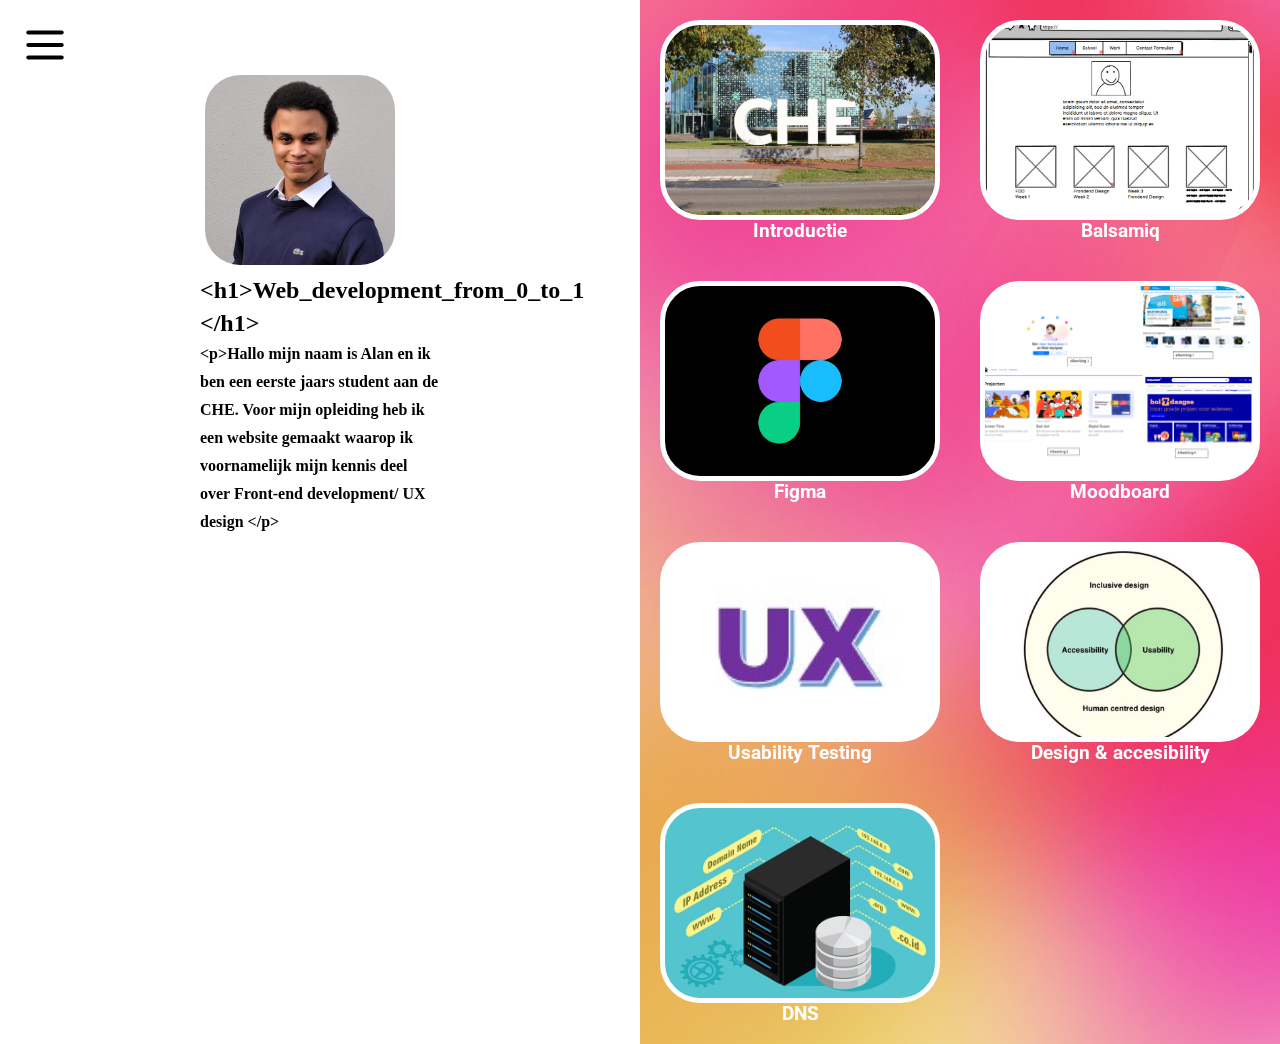
<file: index.html>
<!-- lang="nl" betekent dat de site in het nederlands is geschreven. -->
<!DOCTYPE html>
<html lang="nl">

<head>
    <meta charset="UTF-8">
    <meta http-equiv="X-UA-Compatible" content="IE=edge">
    <meta name="viewport" content="width=device-width, initial-scale=1.0">
    <title>Alan</title>
    <!-- Deze link koppelt de css file aan deze pagina -->
    <link rel="stylesheet" href="styleHP.css">
</head>

<body id="HP">
    <nav>
        <div id="hamburger">
            <svg xmlns="http://www.w3.org/2000/svg" class="h-6 w-6" fill="none" viewBox="0 0 24 24" stroke="currentColor">
        <path stroke-linecap="round" stroke-linejoin="round" stroke-width="2" d="M4 6h16M4 12h16M4 18h16" />
      </svg>
        </div>
        <!-- Dit is mijn hamburger menu die ik heb gemaakt, je kan het principe vinden van het script bij main.js. -->

        <ul class="nav_link">
            <li><a class="nav-css" href="index.html">Home</a> </li>
            <li><a class="nav-css" href="7.aboutme.html">About me </a></li>
            <li><a class="nav-css" href="contact.html"> Contact formulier</a></li>
        </ul>
    </nav>

    <div class="flex-wrap">
        <div id="left-side">
            <img id=hpf src="./img/1.1alanOsefia.jpg" alt="Alan">
            <h1 class="mtxt"> &lt;h1>Web_development_from_0_to_1 &lt;/h1> </h1>


            <p class="txt1"> &lt;p>Hallo mijn naam is Alan en ik ben een eerste jaars student aan de CHE. Voor mijn opleiding heb ik een website gemaakt waarop ik voornamelijk mijn kennis deel over Front-end development/ UX design &lt;/p> </p>

        </div>
        <!-- Ik heb mijn homepage onderverdeelt in 2 helfden namelijk een linker helft waar ik mezelf voorstel en de rechter
helft waarbij de onderwerpen die ik heb gehad binnen de lessen van Front-end development. -->
        <div id="right-side">
            <!-- De afbeeldingen die als linkjes dienen zijn via css toegevoegd, omdat als ik het in html deed mijn afbeeldingen niet responsive waren. -->
            <div class="weken-wrapper">
                <div class="weekblok">
                    <a href="1.intro.html">
                        <div class="week-foto" id="intro"></div>
                    </a>
                    <h3 class="atxt">Introductie</h3>
                </div>

                <div class="weekblok">
                    <a href="2.balsamiq.html">
                        <div class="week-foto" id="bals"></div>
                    </a>
                    <h3 class="atxt">Balsamiq</h3>
                </div>

                <div class="weekblok">
                    <a href="3.Figma.html">
                        <div class="week-foto" id="figma"></div>
                    </a>
                    <h3 class="atxt">Figma</h3>
                </div>
                <div class="weekblok">


                    <a href="5.moodboard.html">
                        <div class="week-foto" id="moodboard"></div>
                    </a>
                    <h3 class="atxt">Moodboard</h3>
                </div>

                <div class="weekblok">
                    <a href="4.UX.html">
                        <div class="week-foto" id="UX"></div>
                    </a>
                    <h3 class="atxt">Usability Testing</h3>
                </div>

                <div class="weekblok">
                    <a href="6.D&A.html">
                        <div class="week-foto" id="DNA"></div>
                    </a>
                    <h3 class="atxt">Design & accesibility</h3>
                </div>

                <div class="weekblok">
                    <a href="8.DNS.html">
                        <div class="week-foto" id="DNS"></div>
                    </a>
                    <h3 class="atxt">DNS</h3>
                </div>


            </div>

        </div>
    </div>


    <!-- Met de tag script heb ik mijn javascript script gelinkt om zo mijn hamburger menu responsive te maken -->
    <!-- De reden dat de script onderaan de pagina staat komt doordat alle code eerst moet worden gelezen voordat het script weet
waarop het moet reageren.-->
    <script src="main.js"></script>

</body>

</html>
</file>
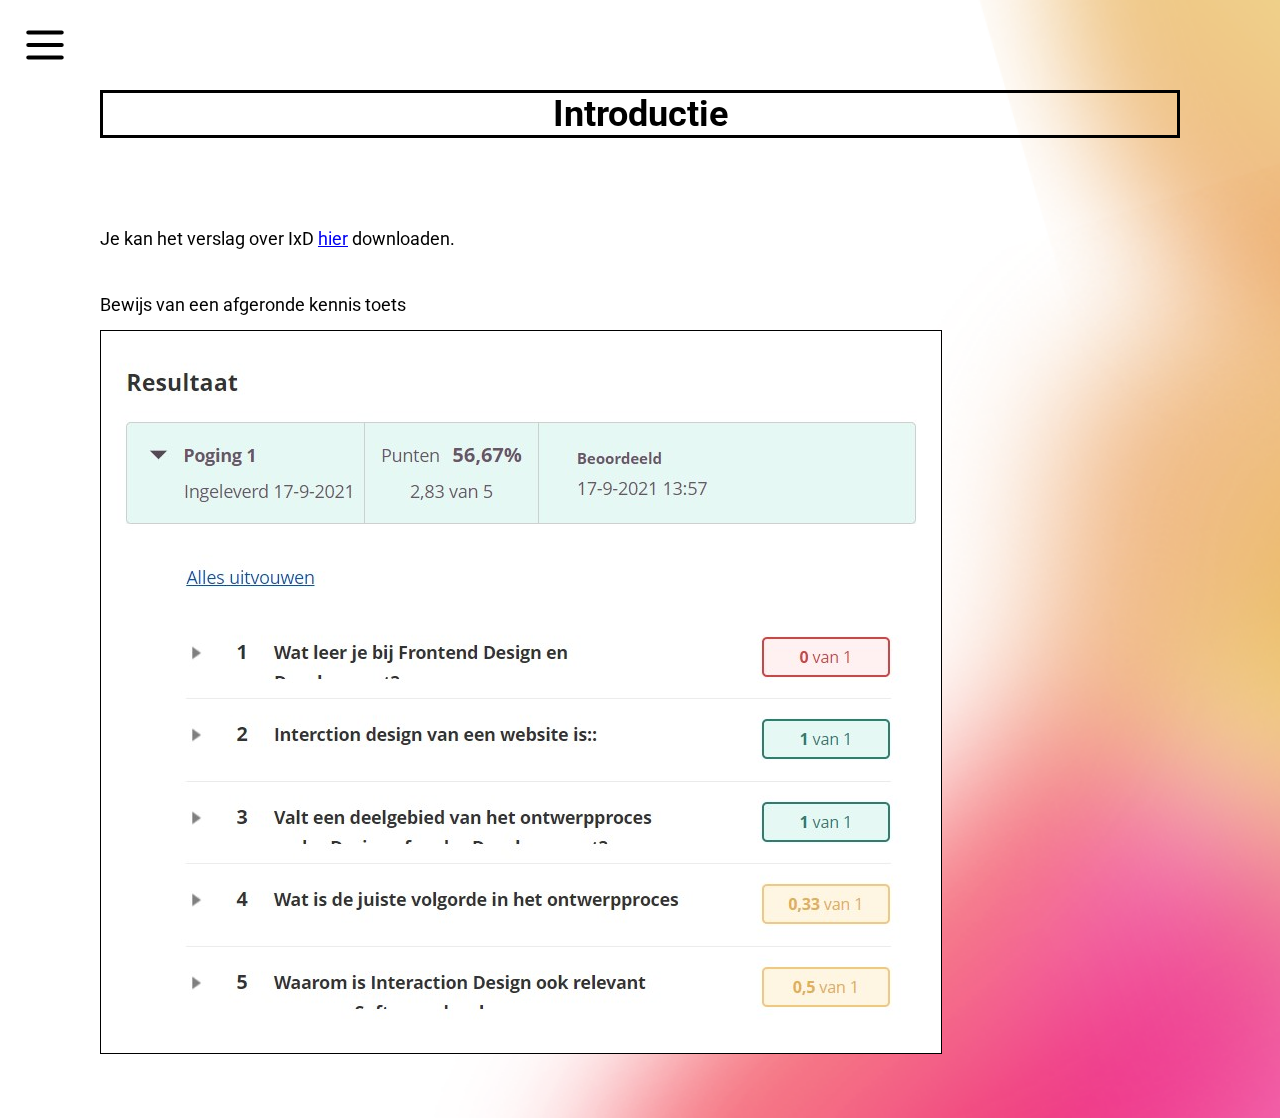
<file: 1.intro.html>
<!DOCTYPE html>
<html lang="nl">

<head>
  <meta charset="UTF-8">
  <meta http-equiv="X-UA-Compatible" content="IE=edge">
  <meta name="viewport" content="width=device-width, initial-scale=1.0">
  <title>Alan</title>
  <link rel="stylesheet" href="styleHP.css">
</head>

<body>
  <nav>
    <div id="hamburger">
      <svg xmlns="http://www.w3.org/2000/svg" class="h-6 w-6" fill="none" viewBox="0 0 24 24" stroke="currentColor">
        <path stroke-linecap="round" stroke-linejoin="round" stroke-width="2" d="M4 6h16M4 12h16M4 18h16" />
      </svg>
    </div>
    <ul class="nav_link">
      <li><a class="nav-css" href="index.html">Home</a> </li>
      <li><a class="nav-css" href="7.aboutme.html">About me </a></li>
      <li><a class="nav-css" href="contact.html"> Contact formulier</a></li>
    </ul>
  </nav>

  <div id="header">
    <h1 class="onderwerp">Introductie</h1>
  </div>

  <p class="input">
    Je kan het verslag over IxD <a href="./downloads/Verslag-IxD.pdf" download="Verslag-IxD">hier</a> downloaden.
  </p>
  <p class="input">
    Bewijs van een afgeronde kennis toets <img class="afstand-afbeelding" src="./img/kennis_toets.jpg" alt="foto_kennis_toets">
  </p>






  <script src="main.js"></script>
</body>

</html>
</file>
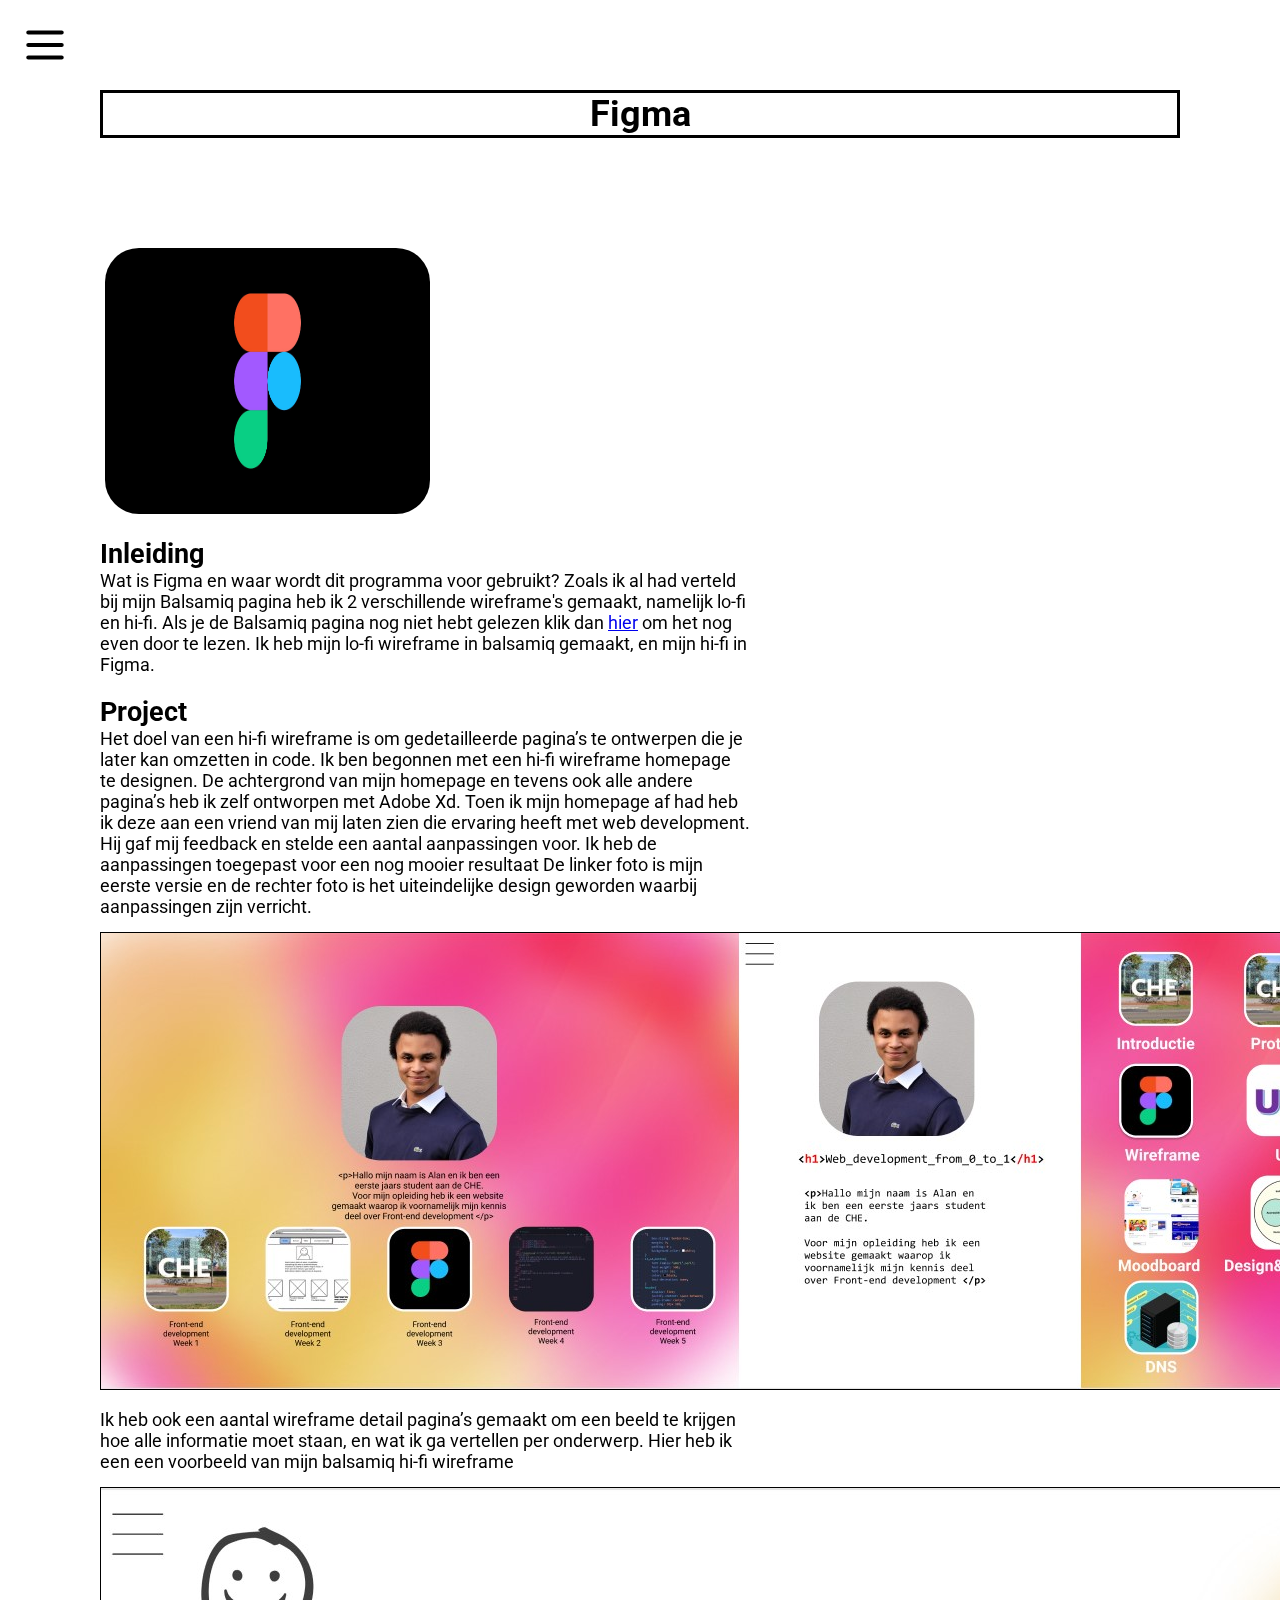
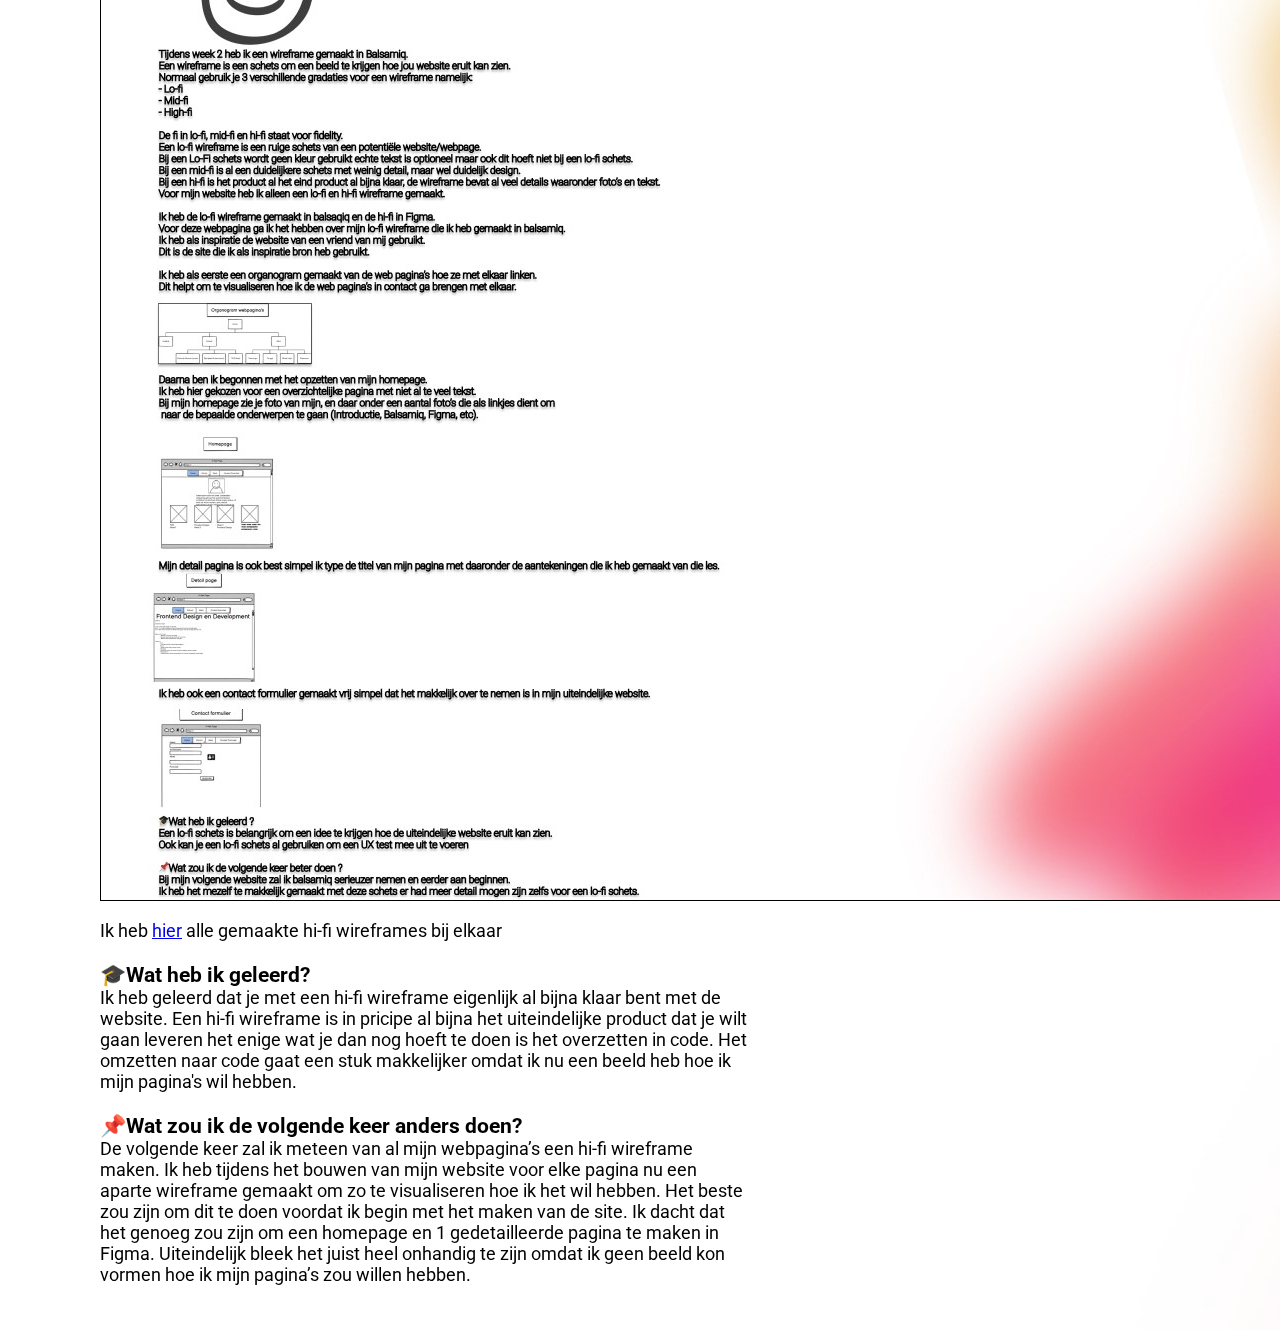
<file: 3.Figma.html>
<!DOCTYPE html>
<html lang="nl">

<head>
    <meta charset="UTF-8">
    <meta http-equiv="X-UA-Compatible" content="IE=edge">
    <meta name="viewport" content="width=device-width, initial-scale=1.0">
    <title>Alan</title>
    <link rel="stylesheet" href="styleHP.css">
</head>

<body>
    <nav>
        <div id="hamburger">
            <svg xmlns="http://www.w3.org/2000/svg" class="h-6 w-6" fill="none" viewBox="0 0 24 24" stroke="currentColor">
        <path stroke-linecap="round" stroke-linejoin="round" stroke-width="2" d="M4 6h16M4 12h16M4 18h16" />
      </svg>
        </div>

        <ul class="nav_link">
            <li><a class="nav-css" href="index.html">Home</a> </li>
            <li><a class="nav-css" href="7.aboutme.html">About me </a></li>
            <li><a class="nav-css" href="contact.html"> Contact formulier</a></li>
        </ul>
    </nav>

    <div id="header">
        <h1 class="onderwerp">Figma</h1>
    </div>
    <a href="https://www.figma.com/"><img class="afstand-afbeelding" id="pagina-foto-figma" src="./img/figma.jpeg" alt="fima logo"></a>

    <div class="input">
        <h2>Inleiding</h2>
        <p>Wat is Figma en waar wordt dit programma voor gebruikt? Zoals ik al had verteld bij mijn Balsamiq pagina heb ik 2 verschillende wireframe's gemaakt, namelijk lo-fi en hi-fi. Als je de Balsamiq pagina nog niet hebt gelezen klik dan <a href="2.balsamiq.html">hier</a>            om het nog even door te lezen. Ik heb mijn lo-fi wireframe in balsamiq gemaakt, en mijn hi-fi in Figma.</p>
        <br>
        <h2>Project</h2>
        <p>
            Het doel van een hi-fi wireframe is om gedetailleerde pagina’s te ontwerpen die je later kan omzetten in code. Ik ben begonnen met een hi-fi wireframe homepage te designen. De achtergrond van mijn homepage en tevens ook alle andere pagina’s heb ik zelf
            ontworpen met Adobe Xd. Toen ik mijn homepage af had heb ik deze aan een vriend van mij laten zien die ervaring heeft met web development. Hij gaf mij feedback en stelde een aantal aanpassingen voor. Ik heb de aanpassingen toegepast voor een
            nog mooier resultaat De linker foto is mijn eerste versie en de rechter foto is het uiteindelijke design geworden waarbij aanpassingen zijn verricht.
        </p>
        <img class="afstand-afbeelding" src="./img/figmaHP.jpg" alt="hi-fi fotos homepage">
        <p>
            Ik heb ook een aantal wireframe detail pagina’s gemaakt om een beeld te krijgen hoe alle informatie moet staan, en wat ik ga vertellen per onderwerp. Hier heb ik een een voorbeeld van mijn balsamiq hi-fi wireframe
        </p>
        <img class="afstand-afbeelding" src="./img/detailbals.jpg" alt="balsamiq detail pagina">

        <p>Ik heb <a href="./img/wireframes.pdf">hier</a> alle gemaakte hi-fi wireframes bij elkaar</p>
        <br>
        <h3>🎓Wat heb ik geleerd?</h3>
        <p>
            Ik heb geleerd dat je met een hi-fi wireframe eigenlijk al bijna klaar bent met de website. Een hi-fi wireframe is in pricipe al bijna het uiteindelijke product dat je wilt gaan leveren het enige wat je dan nog hoeft te doen is het overzetten in code. Het
            omzetten naar code gaat een stuk makkelijker omdat ik nu een beeld heb hoe ik mijn pagina's wil hebben.
        </p>
        <br>
        <h3>📌Wat zou ik de volgende keer anders doen?</h3>
        <p>
            De volgende keer zal ik meteen   van al mijn webpagina’s een hi-fi wireframe maken.
            Ik heb tijdens het bouwen van mijn website voor elke pagina nu een aparte wireframe gemaakt om zo te visualiseren hoe ik het wil hebben. Het beste zou zijn om dit te doen voordat
            ik begin met het maken van de site. Ik dacht dat het genoeg zou zijn om een homepage en 1 gedetailleerde pagina te maken in Figma. Uiteindelijk bleek het juist heel onhandig te zijn omdat ik geen beeld kon vormen hoe ik mijn pagina’s
            zou willen hebben.
        </p>
    </div>






    <script src="main.js"></script>
</body>

</html>
</file>
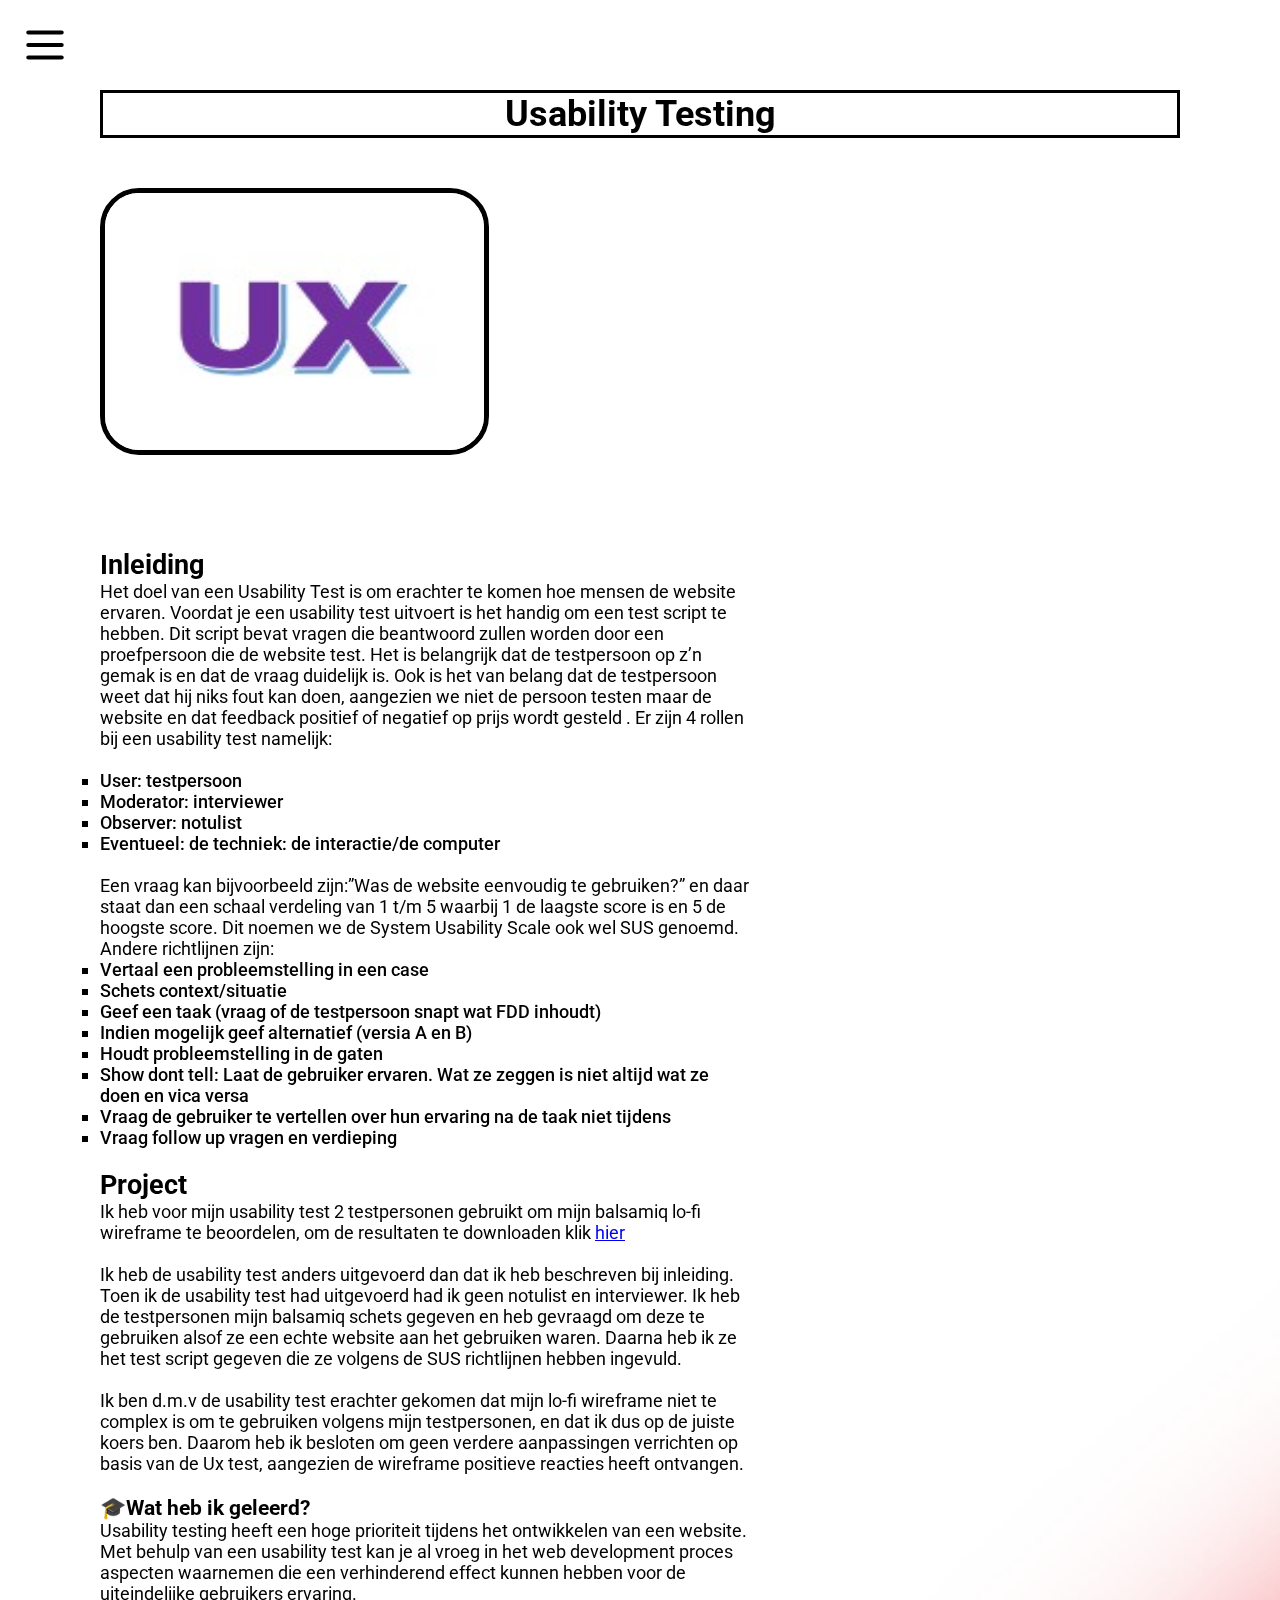
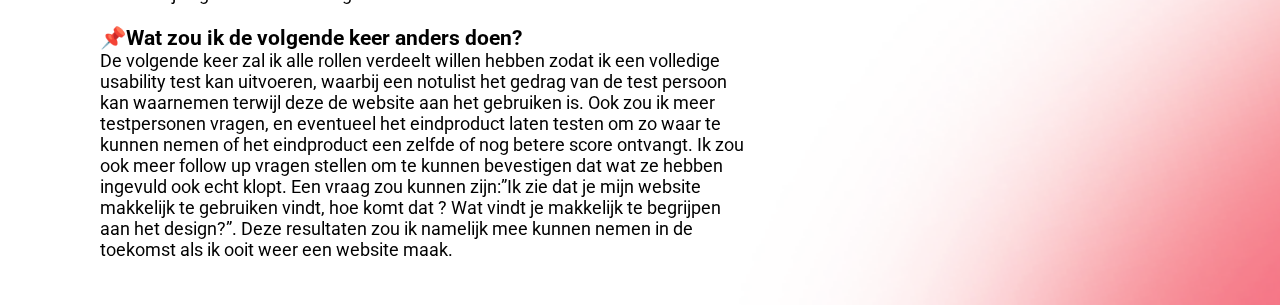
<file: 4.UX.html>
<!DOCTYPE html>
<html lang="nl">

<head>
    <meta charset="UTF-8">
    <meta http-equiv="X-UA-Compatible" content="IE=edge">
    <meta name="viewport" content="width=device-width, initial-scale=1.0">
    <title>Alan</title>
    <link rel="stylesheet" href="styleHP.css">
</head>

<body>
    <nav>
        <div id="hamburger">
            <svg xmlns="http://www.w3.org/2000/svg" class="h-6 w-6" fill="none" viewBox="0 0 24 24" stroke="currentColor">
        <path stroke-linecap="round" stroke-linejoin="round" stroke-width="2" d="M4 6h16M4 12h16M4 18h16" />
      </svg>
        </div>

        <ul class="nav_link">
            <li><a class="nav-css" href="index.html">Home</a> </li>
            <li><a class="nav-css" href="7.aboutme.html">About me </a></li>
            <li><a class="nav-css" href="contact.html"> Contact formulier</a></li>
        </ul>
    </nav>

    <div id="header">
        <h1 class="onderwerp">Usability Testing</h1>
        <img id="pagina-foto-ux" src="./img/ux.jpg" alt="UX">
    </div>
    <div class="input">
        <h2>Inleiding</h2>
        <p>
            Het doel van een Usability Test is om erachter te komen hoe mensen de website ervaren. Voordat je een usability test uitvoert is het handig om een test script te hebben. Dit script bevat vragen die beantwoord zullen worden door een proefpersoon die de
            website test. Het is belangrijk dat de testpersoon op z’n gemak is en dat de vraag duidelijk is. Ook is het van belang dat de testpersoon weet dat hij niks fout kan doen, aangezien we niet de persoon testen maar de website en dat feedback positief
            of negatief op prijs wordt gesteld . Er zijn 4 rollen bij een usability test namelijk:
        </p>
        <br>
        <ul>
            <li>User: testpersoon</li>
            <li>Moderator: interviewer</li>
            <li>Observer: notulist</li>
            <li>Eventueel: de techniek: de interactie/de computer</li>
        </ul>
        <br>
        <p>
            Een vraag kan bijvoorbeeld zijn:”Was de website eenvoudig te gebruiken?” en daar staat dan een schaal verdeling van 1 t/m 5 waarbij 1 de laagste score is en 5 de hoogste score. Dit noemen we de System Usability Scale ook wel SUS genoemd. Andere richtlijnen
            zijn:
        </p>
        <ul>
            <li>Vertaal een probleemstelling in een case</li>
            <li>Schets context/situatie</li>
            <li>Geef een taak (vraag of de testpersoon snapt wat FDD inhoudt)</li>
            <li>Indien mogelijk geef alternatief (versia A en B)</li>
            <li>Houdt probleemstelling in de gaten</li>
            <li>Show dont tell: Laat de gebruiker ervaren. Wat ze zeggen is niet altijd wat ze doen en vica versa</li>
            <li>Vraag de gebruiker te vertellen over hun ervaring na de taak niet tijdens</li>
            <li>Vraag follow up vragen en verdieping</li>
        </ul>
        <br>
        <h2>Project</h2>
        <p>
            Ik heb voor mijn usability test 2 testpersonen gebruikt om mijn balsamiq lo-fi wireframe te beoordelen, om de resultaten te downloaden klik <a href="./downloads/UX-testen.doc" download="UsabilityTest">hier</a>
        </p>
        <br>
        <p>
            Ik heb de usability test anders uitgevoerd dan dat ik heb beschreven bij inleiding. Toen ik de usability test had uitgevoerd had ik geen notulist en interviewer. Ik heb de testpersonen mijn balsamiq schets gegeven en heb gevraagd om deze te gebruiken
            alsof ze een echte website aan het gebruiken waren. Daarna heb ik ze het test script gegeven die ze volgens de SUS richtlijnen hebben ingevuld.

        </p>
        <br>
        <p>
            Ik ben d.m.v de usability test erachter gekomen dat mijn lo-fi wireframe niet te complex is om te gebruiken volgens mijn testpersonen, en dat ik dus op de juiste koers ben.
            Daarom heb ik besloten om geen verdere aanpassingen verrichten op basis van de Ux test, aangezien de wireframe positieve reacties heeft ontvangen.  
        </p>
        <br>
        <h3>🎓Wat heb ik geleerd?</h3>
        <p>
            Usability testing heeft een hoge prioriteit tijdens het ontwikkelen van een website. Met behulp van een usability test kan je al vroeg in het web development proces aspecten waarnemen die een verhinderend effect kunnen hebben voor de uiteindelijke gebruikers
            ervaring.
        </p>
        <br>
        <h3>📌Wat zou ik de volgende keer anders doen? </h3>
        <p>
            De volgende keer zal ik alle rollen verdeelt willen hebben zodat ik een volledige usability test kan uitvoeren, waarbij een notulist het gedrag van de test persoon kan waarnemen terwijl deze de website aan het gebruiken is. Ook zou ik meer testpersonen
            vragen, en eventueel het eindproduct laten testen om zo waar te kunnen nemen of het eindproduct een zelfde of nog betere score ontvangt. Ik zou ook meer follow up vragen stellen om te kunnen bevestigen dat wat ze hebben ingevuld ook echt klopt.
            Een vraag zou kunnen zijn:”Ik zie dat je mijn website makkelijk te gebruiken vindt, hoe komt dat ? Wat vindt je makkelijk te begrijpen aan het design?”. Deze resultaten zou ik namelijk mee kunnen nemen in de toekomst als ik ooit weer een website maak.
        </p>

    </div>





    <script src="main.js"></script>
</body>

</html>
</file>
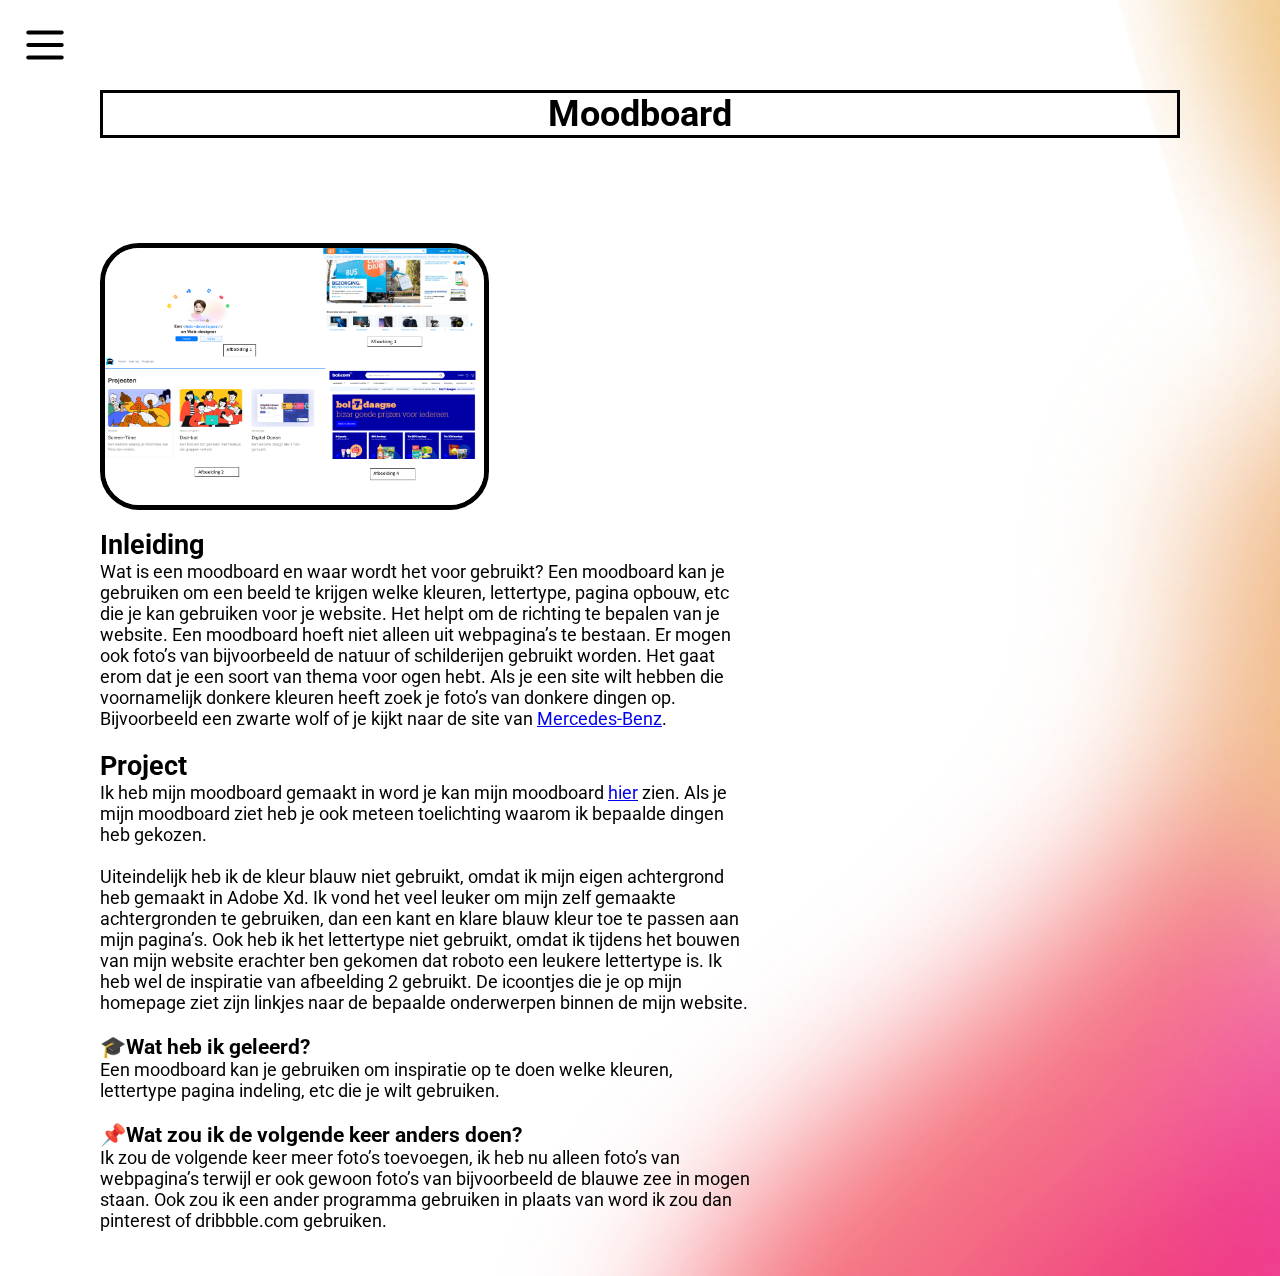
<file: 5.moodboard.html>
<!DOCTYPE html>
<html lang="nl">

<head>
    <meta charset="UTF-8">
    <meta http-equiv="X-UA-Compatible" content="IE=edge">
    <meta name="viewport" content="width=device-width, initial-scale=1.0">
    <title>Alan</title>
    <link rel="stylesheet" href="styleHP.css">
</head>

<body>
    <nav>
        <div id="hamburger">
            <svg xmlns="http://www.w3.org/2000/svg" class="h-6 w-6" fill="none" viewBox="0 0 24 24" stroke="currentColor">
        <path stroke-linecap="round" stroke-linejoin="round" stroke-width="2" d="M4 6h16M4 12h16M4 18h16" />
      </svg>
        </div>

        <ul class="nav_link">
            <li><a class="nav-css" href="index.html">Home</a> </li>
            <li><a class="nav-css" href="7.aboutme.html">About me </a></li>
            <li><a class="nav-css" href="contact.html"> Contact formulier</a></li>
        </ul>
    </nav>
    <div id="header">
        <h1 class="onderwerp">Moodboard</h1>
    </div>
    <img class="afstand-afbeelding" id="pagina-foto-moodboard" src="./img/moodboard.png" alt="moodboard foto">
    <div class="input">
        <h2>Inleiding</h2>
        <p>
            Wat is een moodboard en waar wordt het voor gebruikt? Een moodboard kan je gebruiken om een beeld te krijgen welke kleuren, lettertype, pagina opbouw, etc die je kan gebruiken voor je website. Het helpt om de richting te bepalen van je website. Een moodboard
            hoeft niet alleen uit webpagina’s te bestaan. Er mogen ook foto’s van bijvoorbeeld de natuur of schilderijen gebruikt worden. Het gaat erom dat je een soort van thema voor ogen hebt. Als je een site wilt hebben die voornamelijk donkere kleuren
            heeft zoek je foto’s van donkere dingen op. Bijvoorbeeld een zwarte wolf of je kijkt naar de site van <a href="https://www.mercedes-benz.nl/passengercars/mercedes-benz-cars/campaigns/mb-talks/mb-talks/mb-talks.module.html">Mercedes-Benz</a>.
        </p>
        <br>
        <h2>Project</h2>
        <p>
            Ik heb mijn moodboard gemaakt in word je kan mijn moodboard <a href="./downloads/moodboard.pdf" download="moodboard">hier</a> zien. Als je mijn moodboard ziet heb je ook meteen toelichting waarom ik bepaalde dingen heb gekozen.
        </p>
        <br>
        <p>
            Uiteindelijk heb ik de kleur blauw niet gebruikt, omdat ik mijn eigen achtergrond heb gemaakt in Adobe Xd. Ik vond het veel leuker om mijn zelf gemaakte achtergronden te gebruiken, dan een kant en klare blauw kleur toe te passen aan mijn pagina’s. Ook heb
            ik het lettertype niet gebruikt, omdat ik tijdens het bouwen van mijn website erachter ben gekomen dat roboto een leukere lettertype is. Ik heb wel de inspiratie van afbeelding 2 gebruikt. De icoontjes die je op mijn homepage ziet zijn linkjes naar de bepaalde onderwerpen binnen de
            mijn website.
        </p>
        <br>
        <h3>🎓Wat heb ik geleerd?</h3>
        <p>
            Een moodboard kan je gebruiken om inspiratie op te doen welke kleuren, lettertype pagina indeling, etc die je wilt gebruiken.
        </p>
        <br>
        <h3>📌Wat zou ik de volgende keer anders doen?</h3>
        <p>
            Ik zou de volgende keer meer foto’s toevoegen, ik heb nu alleen foto’s van webpagina’s terwijl er ook gewoon foto’s van bijvoorbeeld de blauwe zee in mogen staan. Ook zou ik een ander programma gebruiken in plaats van word ik zou dan pinterest of dribbble.com
            gebruiken.
        </p>

    </div>








    <script src="main.js"></script>
</body>

</html>
</file>
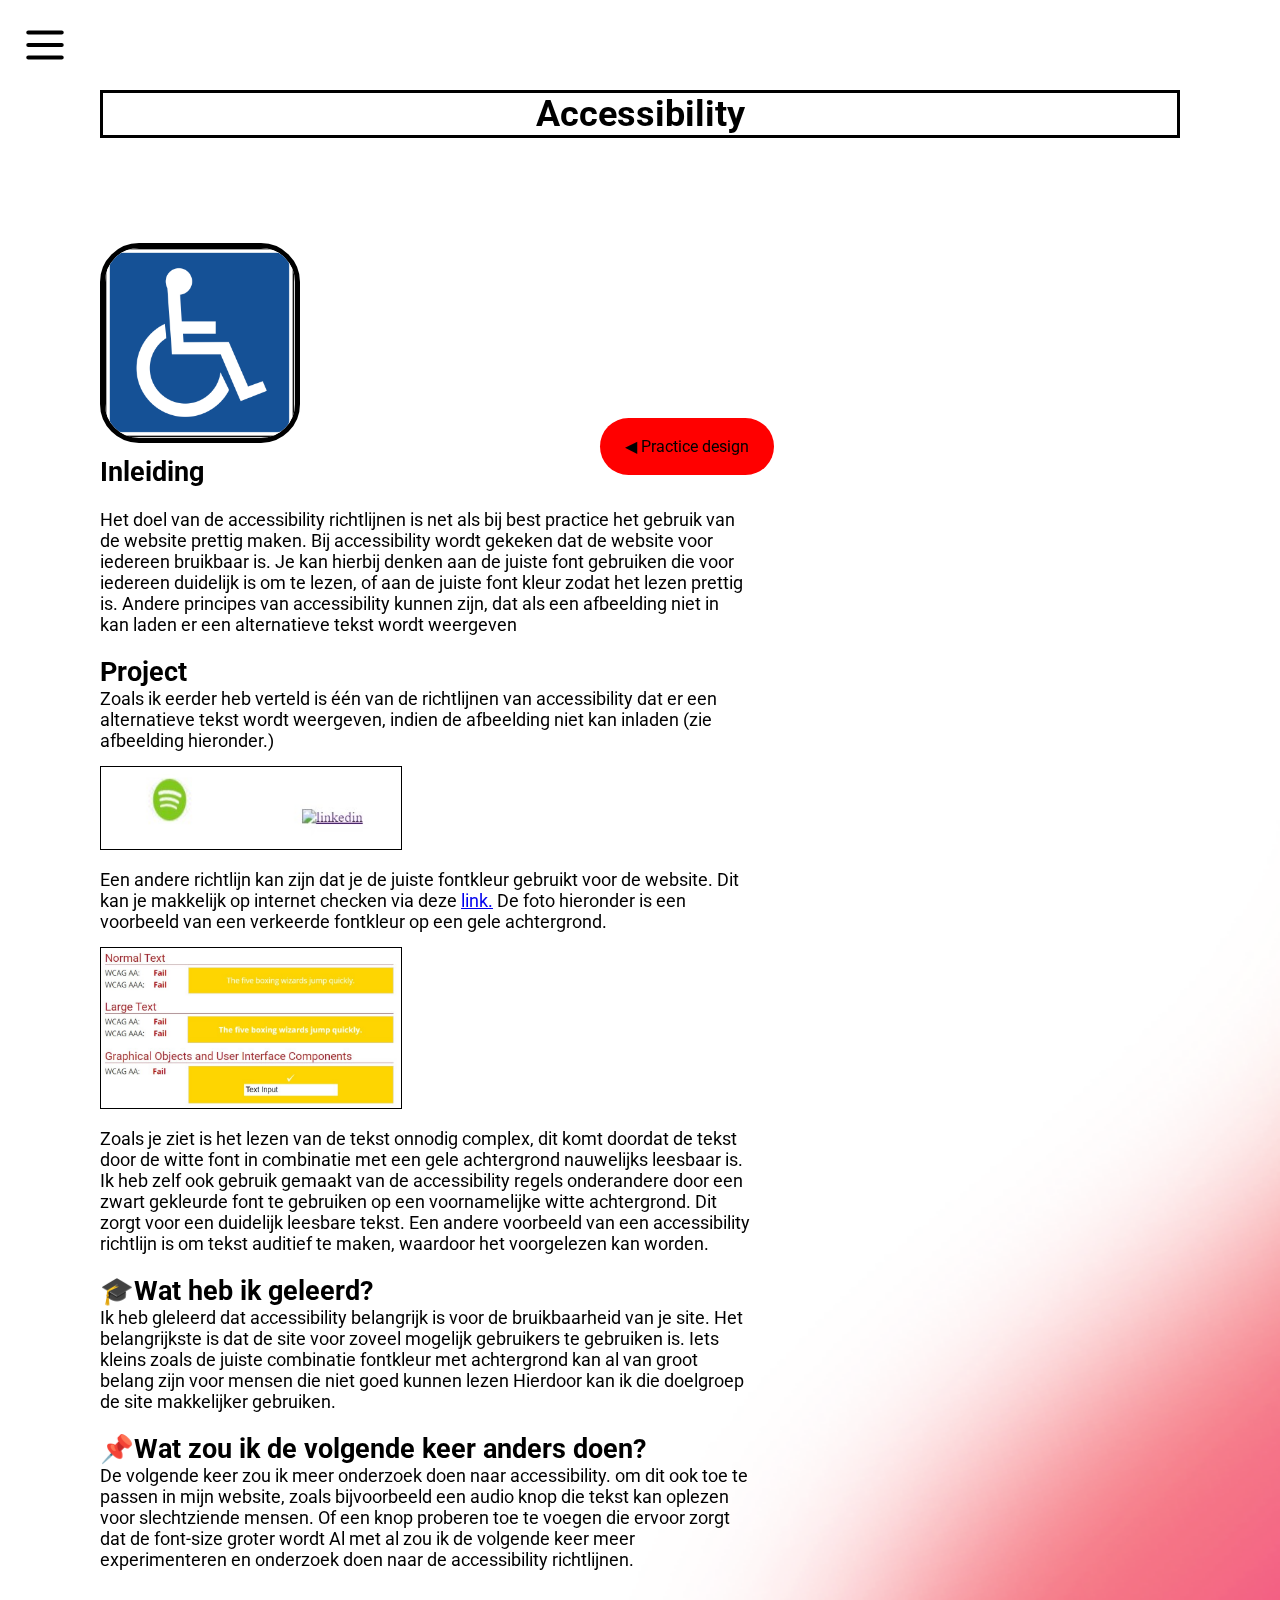
<file: 6.1D&A.html>
<!DOCTYPE html>
<html lang="nl">

<head>
  <meta charset="UTF-8">
  <meta http-equiv="X-UA-Compatible" content="IE=edge">
  <meta name="viewport" content="width=device-width, initial-scale=1.0">
  <title>Alan</title>
  <link rel="stylesheet" href="styleHP.css">
</head>

<body>
  <nav>
    <div id="hamburger">
      <svg xmlns="http://www.w3.org/2000/svg" class="h-6 w-6" fill="none" viewBox="0 0 24 24" stroke="currentColor">
        <path stroke-linecap="round" stroke-linejoin="round" stroke-width="2" d="M4 6h16M4 12h16M4 18h16" />
      </svg>
    </div>

    <ul class="nav_link">
      <li><a class="nav-css" href="index.html">Home</a> </li>
      <li><a class="nav-css" href="7.aboutme.html">About me </a></li>
      <li><a class="nav-css" href="contact.html"> Contact formulier</a></li>
    </ul>
  </nav>

  <div id="header">
    <h1 class="onderwerp">Accessibility</h1>
    <img id="pagina-foto-acces" src="./img/acces.png" alt="">
  </div>
  <a id="nav-des" href="6.D&A.html"> ◀ Practice design </a>
  <div class="input">
    <h2>Inleiding</h2>
    <br>
    <p>
      Het doel van de accessibility richtlijnen is net als bij best practice het gebruik van de website prettig maken.
      Bij accessibility wordt gekeken dat de website voor iedereen bruikbaar is.
      Je kan hierbij denken aan de juiste font gebruiken die voor iedereen duidelijk is om te lezen, of aan de juiste font
      kleur zodat het lezen prettig is.
      Andere principes van accessibility kunnen zijn, dat als een afbeelding niet in kan laden er een alternatieve tekst
      wordt weergeven
    </p>
    <br>
    <h2>Project</h2>
    <p>

      Zoals ik eerder heb verteld is één van de richtlijnen van accessibility dat er een alternatieve tekst wordt
      weergeven,
      indien de afbeelding niet kan inladen (zie afbeelding hieronder.)
    </p>
    <img id="alt" class="afstand-afbeelding" src="./img/img-verslag/alt.jpg" alt="alt-tekst">
    <p>
      Een andere richtlijn kan zijn dat je de juiste fontkleur gebruikt voor de website.
      Dit kan je makkelijk op internet checken via deze <a href="https://webaim.org/resources/contrastchecker/">link.</a> 
      De foto hieronder is een voorbeeld van een verkeerde fontkleur op een gele achtergrond.
    </p>
    <img id="WCAG" class="afstand-afbeelding" src="./img/WCAG.jpg" alt="foute-WCAG">
    <p>
      Zoals je ziet is het lezen van de tekst onnodig complex,
      dit komt doordat de tekst door de witte font in combinatie met een gele achtergrond nauwelijks leesbaar is.
    </p>
    <p>
      Ik heb zelf ook gebruik gemaakt van de accessibility regels onderandere door een zwart gekleurde font te gebruiken
      op een voornamelijke witte achtergrond.
      Dit zorgt voor een duidelijk leesbare tekst.
      Een andere voorbeeld van een accessibility richtlijn is om tekst auditief te maken,
      waardoor het voorgelezen kan worden.
    </p>
    <br>
    <h2>🎓Wat heb ik geleerd?</h2>
    <p>
      Ik heb gleleerd dat accessibility belangrijk is voor de bruikbaarheid van je site.
      Het belangrijkste is dat de site voor zoveel mogelijk gebruikers te gebruiken is.
      Iets kleins zoals de juiste combinatie fontkleur met achtergrond kan al van groot belang zijn voor
      mensen die niet goed kunnen lezen
      Hierdoor kan ik die doelgroep de site makkelijker gebruiken.
    </p>
    <br>
    <h2>📌Wat zou ik de volgende keer anders doen?</h2>
    <p>De volgende keer zou ik meer onderzoek doen naar accessibility.
      om dit ook toe te passen in mijn website, zoals bijvoorbeeld een audio knop die tekst kan oplezen voor
      slechtziende mensen.
      Of een knop proberen toe te voegen die ervoor zorgt dat de font-size groter wordt
      Al met al zou ik de volgende keer meer experimenteren en onderzoek doen naar de accessibility richtlijnen.</p>
  </div>

  <script src="main.js"></script>
</body>
</file>
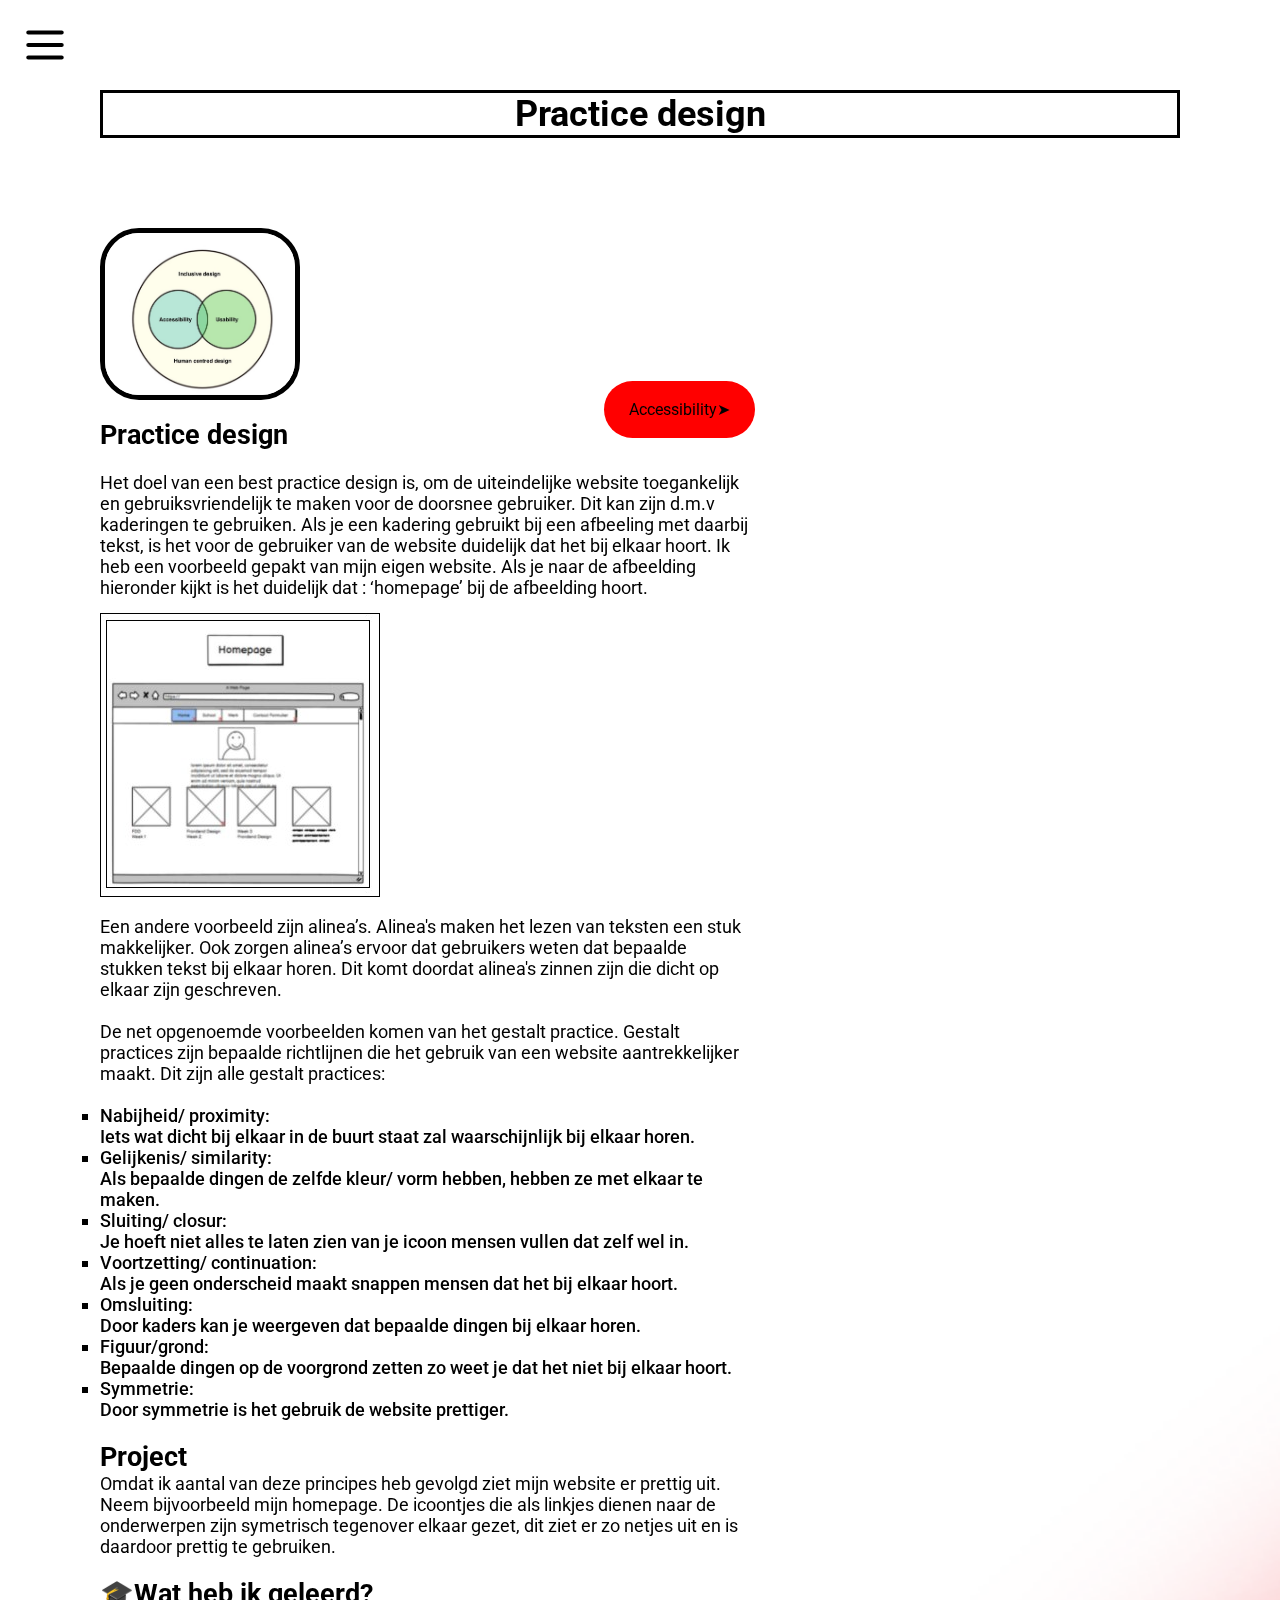
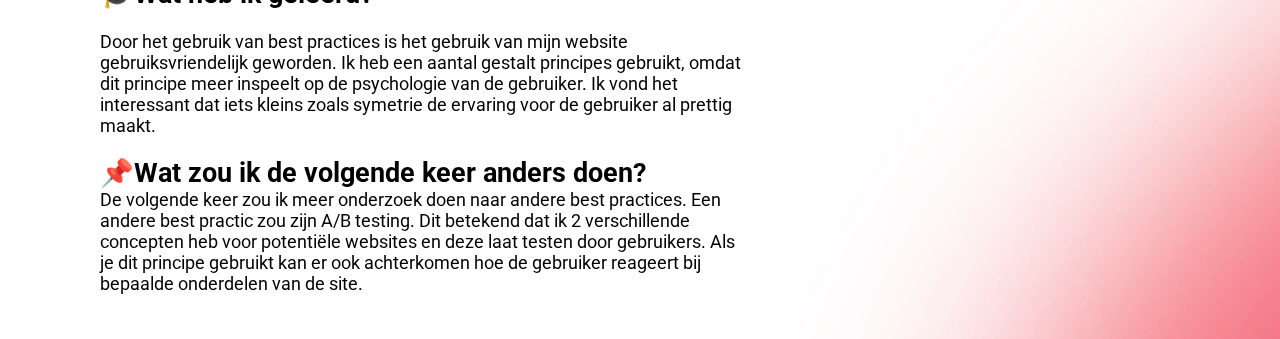
<file: 6.D&A.html>
<!DOCTYPE html>
<html lang="nl">

<head>
  <meta charset="UTF-8">
  <meta http-equiv="X-UA-Compatible" content="IE=edge">
  <meta name="viewport" content="width=device-width, initial-scale=1.0">
  <title>Alan</title>
  <link rel="stylesheet" href="styleHP.css">
</head>

<body>
  <nav>
    <div id="hamburger">
      <svg xmlns="http://www.w3.org/2000/svg" class="h-6 w-6" fill="none" viewBox="0 0 24 24" stroke="currentColor">
        <path stroke-linecap="round" stroke-linejoin="round" stroke-width="2" d="M4 6h16M4 12h16M4 18h16" />
      </svg>
    </div>

    <ul class="nav_link">
      <li><a class="nav-css" href="index.html">Home</a> </li>
      <li><a class="nav-css" href="7.aboutme.html">About me </a></li>
      <li><a class="nav-css" href="contact.html"> Contact formulier</a></li>
    </ul>
  </nav>
  <div id="header">
    <h1 class="onderwerp">Practice design</h1>
  </div>
  <a href="https://blog.prototypr.io/inclusive-design-and-accessibility-50718a3ac768"><img id="pagina-foto-dna"
      src="./img/DNA.jpg" alt="foto-design-en-accessibility"></a>

  <a id="nav-acces" href="6.1D&A.html">Accessibility➤ </a>

  <div class="input">
    <h2>Practice design</h2>
    <br>
    <p>
      Het doel van een best practice design is,
      om de uiteindelijke website toegankelijk en gebruiksvriendelijk te maken voor de doorsnee gebruiker.
      Dit kan zijn d.m.v kaderingen te gebruiken.
      Als je een kadering gebruikt bij een afbeeling met daarbij tekst,
      is het voor de gebruiker van de website duidelijk dat het bij elkaar hoort.
      Ik heb een voorbeeld gepakt van mijn eigen website.
      Als je naar de afbeelding hieronder kijkt is het duidelijk dat : ‘homepage’ bij de afbeelding hoort.
    </p>
    <img class="afstand-afbeelding" src="./img/bals-dna.jpg" alt="balsamiq homepage met kader">

    <p>
      Een andere voorbeeld zijn alinea’s.
      Alinea's maken het lezen van teksten een stuk makkelijker.
      Ook zorgen alinea’s ervoor dat gebruikers weten dat bepaalde stukken tekst bij elkaar horen.
      Dit komt doordat alinea's zinnen zijn die dicht op elkaar zijn geschreven.
    </p>
    <br>
    <p>
      De net opgenoemde voorbeelden komen van het gestalt practice.
      Gestalt practices zijn bepaalde richtlijnen die het gebruik van een website aantrekkelijker maakt.
      Dit zijn alle gestalt practices:
    </p>
    <br>
    <ul>
      <li>
        Nabijheid/ proximity: <br>
        Iets wat dicht bij elkaar in de buurt staat zal waarschijnlijk bij elkaar horen.
      </li>
      <li>
        Gelijkenis/ similarity: <br>
        Als bepaalde dingen de zelfde kleur/ vorm hebben, hebben ze met elkaar te maken.
      </li>
      <li>
        Sluiting/ closur: <br>
        Je hoeft niet alles te laten zien van je icoon mensen vullen dat zelf wel in.
      </li>
      <li>
        Voortzetting/ continuation: <br>
        Als je geen onderscheid maakt snappen mensen dat het bij elkaar hoort.
      </li>
      <li>
        Omsluiting: <br>
        Door kaders kan je weergeven dat bepaalde dingen bij elkaar horen.
      </li>
      <li>
        Figuur/grond: <br>
        Bepaalde dingen op de voorgrond zetten zo weet je dat het niet bij elkaar hoort.
      </li>
      <li>
        Symmetrie: <br>
        Door symmetrie is het gebruik de website prettiger.
      </li>
    </ul>
    <br>
    <h2>Project</h2>
    <p>
      Omdat ik aantal van deze principes heb gevolgd ziet mijn website er prettig uit.
      Neem bijvoorbeeld mijn homepage.
      De icoontjes die als linkjes dienen naar de onderwerpen zijn symetrisch tegenover elkaar gezet,
      dit ziet er zo netjes uit en is daardoor prettig te gebruiken.
    </p>
    <br>
    <h2>🎓Wat heb ik geleerd?</h2>
    <br>
        <p>
      Door het gebruik van best practices is het gebruik van mijn website gebruiksvriendelijk geworden.
      Ik heb een aantal gestalt principes gebruikt, omdat dit principe meer inspeelt op de psychologie van de gebruiker.
      Ik vond het interessant dat iets kleins zoals symetrie de ervaring voor de gebruiker al prettig maakt.
    </p>
    <br>
    <h2>📌Wat zou ik de volgende keer anders doen?</h2>
    <p>
      De volgende keer zou ik meer onderzoek doen naar andere best practices.
      Een andere best practic zou zijn A/B testing.
      Dit betekend dat ik 2 verschillende concepten heb voor potentiële websites en deze laat testen door gebruikers.
      Als je dit principe gebruikt kan er ook achterkomen hoe de gebruiker reageert bij bepaalde onderdelen van de site.
    </p>
  </div>




  <script src="main.js"></script>
</body>

</html>
</file>
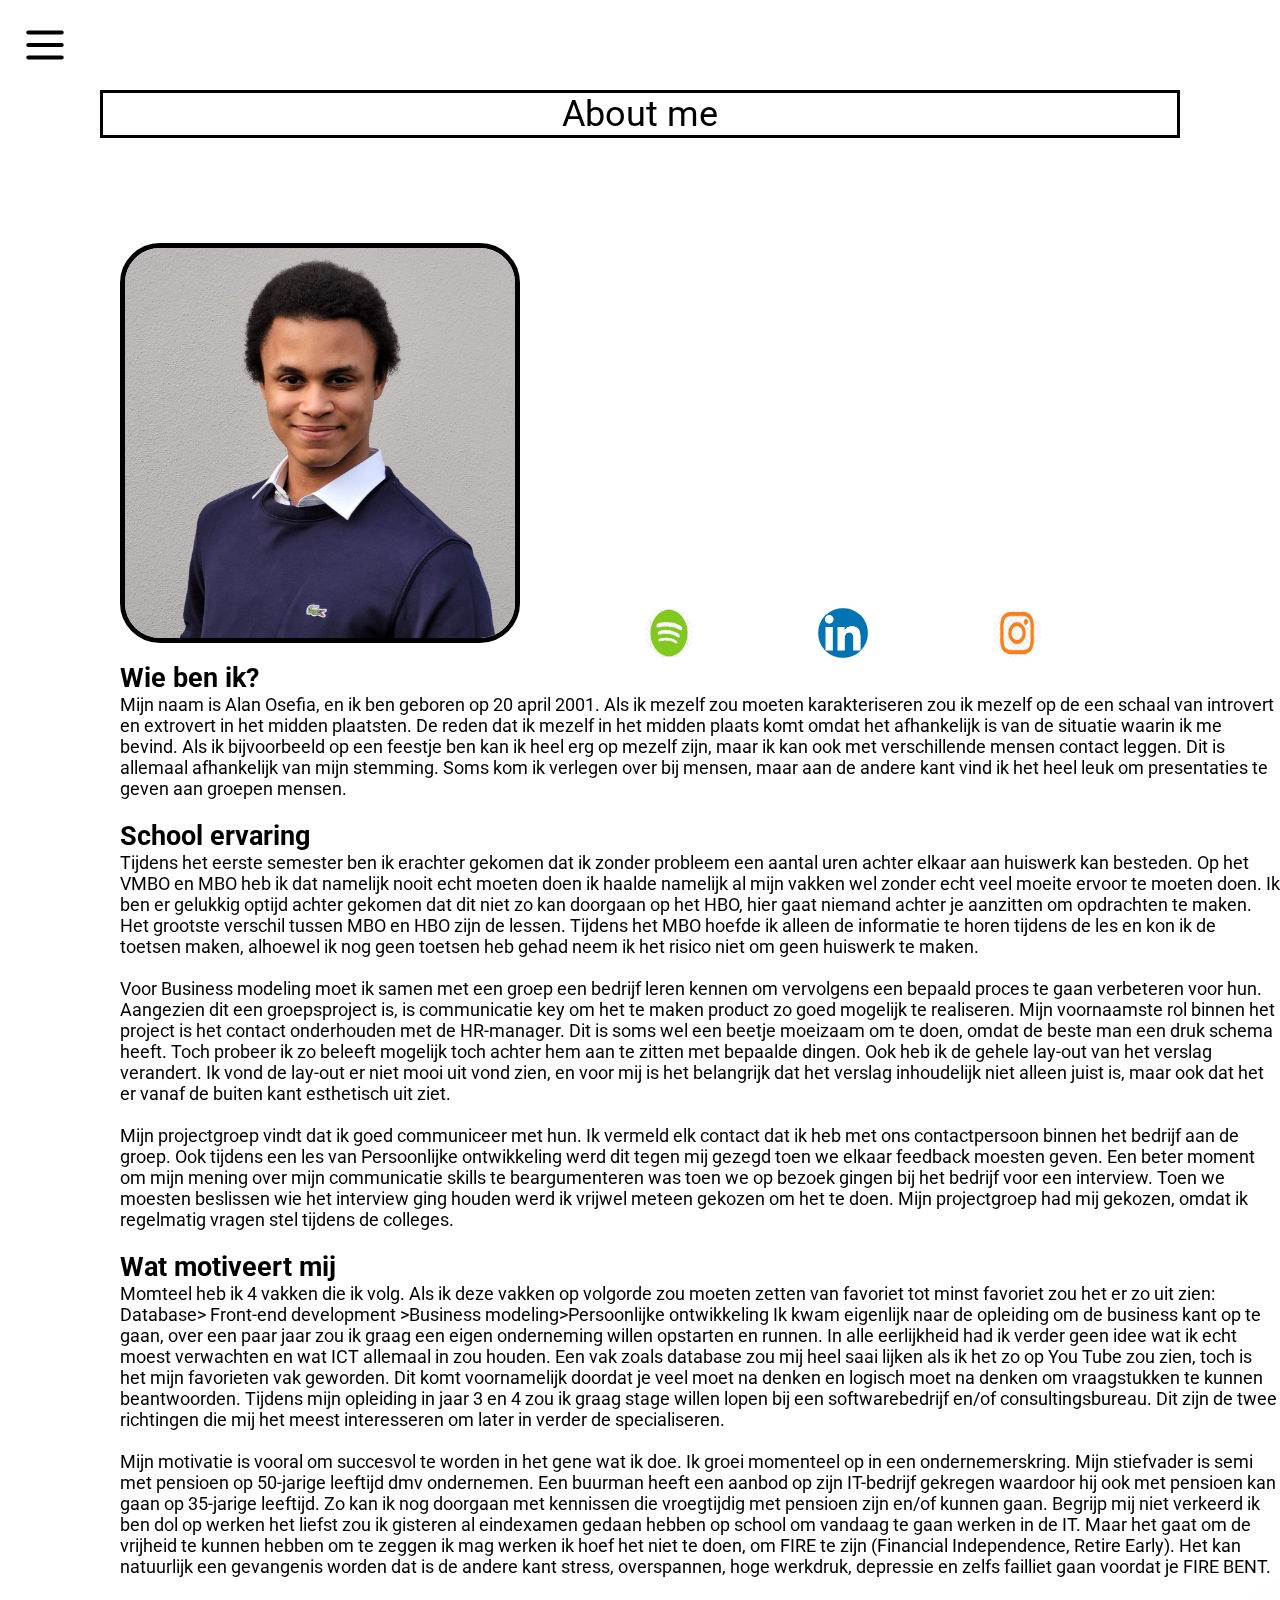
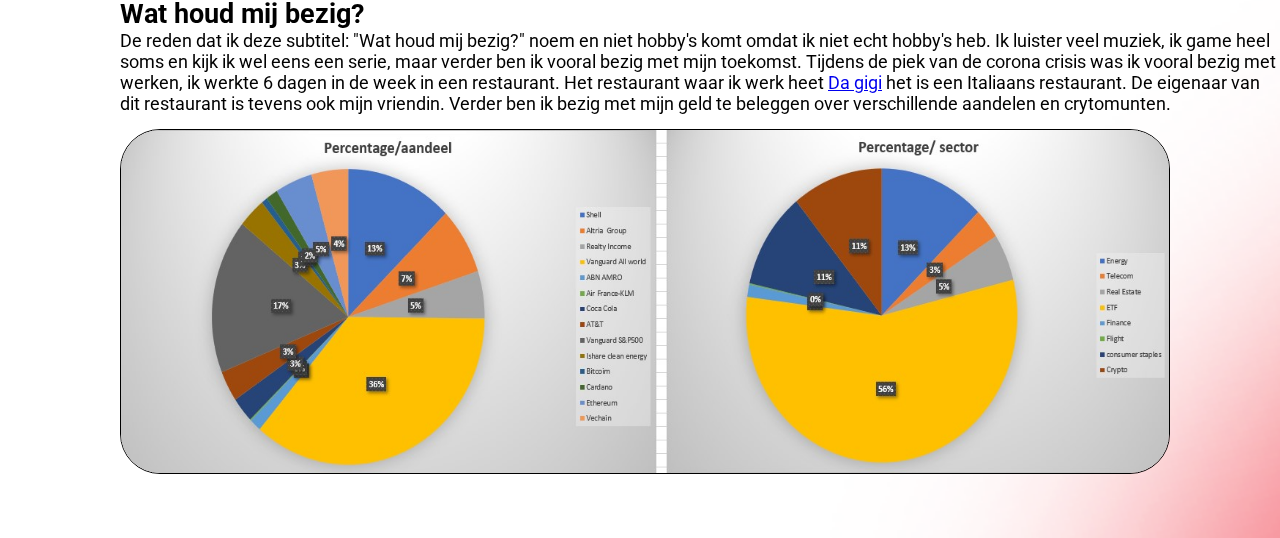
<file: 7.aboutme.html>
<!DOCTYPE html>
<html lang="nl">

<head>
  <meta charset="UTF-8">
  <meta http-equiv="X-UA-Compatible" content="IE=edge">
  <meta name="viewport" content="width=device-width, initial-scale=1.0">
  <title>Alan</title>
  <link rel="stylesheet" href="styleHP.css">
</head>

<body>
  <nav>
    <div id="hamburger">
      <svg xmlns="http://www.w3.org/2000/svg" class="h-6 w-6" fill="none" viewBox="0 0 24 24" stroke="currentColor">
        <path stroke-linecap="round" stroke-linejoin="round" stroke-width="2" d="M4 6h16M4 12h16M4 18h16" />
      </svg>
    </div>

    <ul class="nav_link">
      <li><a class="nav-css" href="index.html">Home</a> </li>
      <li><a class="nav-css" href="7.aboutme.html">About me </a></li>
      <li><a class="nav-css" href="contact.html"> Contact formulier</a></li>
    </ul>
  </nav>
  <div id="header">
    <div class="onderwerp">About me</div>
  </div>
  <img class="afstand-afbeelding" id="APF" src="./img/1.1alanOsefia.jpg" alt="foto Alan">
  <a href="https://open.spotify.com/user/20alan01"><img class="sociale-media" src="./img/spotify.png"
      alt="spotify-logo"></a>
  <a href="https://www.linkedin.com/in/alan-osefia-7746a51b6/"><img class="sociale-media" src="./img/linkedin.png"
      alt="linkedin"></a>
  <a href="https://www.instagram.com/a.lan___?r=nametag"><img class="sociale-media" src="./img/insta_logo.png"
      alt="instagram"></a>

  <div id="Ainput">
    <h2>Wie ben ik?</h2>
    <p>
      Mijn naam is Alan Osefia, en ik ben geboren op 20 april 2001.
      Als ik mezelf zou moeten karakteriseren zou ik mezelf op de een schaal van introvert en extrovert in het midden
      plaatsten.
      De reden dat ik mezelf in het midden plaats komt omdat het afhankelijk is van de situatie waarin ik me bevind.
      Als ik bijvoorbeeld op een feestje ben kan ik heel erg op mezelf zijn, maar ik kan ook met verschillende mensen
      contact leggen.
      Dit is allemaal afhankelijk van mijn stemming.
      Soms kom ik verlegen over bij mensen, maar aan de andere kant vind ik het heel leuk om presentaties te geven aan
      groepen mensen.
    </p>
    <br>
    <h2>School ervaring</h2>
    <p>
      Tijdens het eerste semester ben ik erachter gekomen dat ik zonder probleem een aantal uren achter elkaar aan
      huiswerk kan besteden.
      Op het VMBO en MBO heb ik dat namelijk nooit echt moeten doen ik haalde namelijk al mijn vakken wel zonder echt
      veel moeite ervoor te moeten doen.
      Ik ben er gelukkig optijd achter gekomen dat dit niet zo kan doorgaan op het HBO, hier gaat niemand achter je
      aanzitten om opdrachten te maken.
      Het grootste verschil tussen MBO en HBO zijn de lessen.
      Tijdens het MBO hoefde ik alleen de informatie te horen tijdens de les en kon ik de toetsen maken, alhoewel ik nog
      geen toetsen heb gehad neem ik het risico niet om geen huiswerk te maken.
    </p>
    <br>
    <p>
      Voor Business modeling moet ik samen met een groep een bedrijf leren kennen om vervolgens een bepaald proces te
      gaan verbeteren voor hun.
      Aangezien dit een groepsproject is, is communicatie key om het te maken product zo goed mogelijk te realiseren.
      Mijn voornaamste rol binnen het project is het contact onderhouden met de HR-manager.
      Dit is soms wel een beetje moeizaam om te doen, omdat de beste man een druk schema heeft.
      Toch probeer ik zo beleeft mogelijk toch achter hem aan te zitten met bepaalde dingen.
      Ook heb ik de gehele lay-out van het verslag verandert.
      Ik vond de lay-out er niet mooi uit vond zien, en voor mij is het belangrijk dat het verslag inhoudelijk
      niet alleen juist is, maar ook dat het er vanaf de buiten kant esthetisch uit ziet.
    </p>
    <br>
    <p>
      Mijn projectgroep vindt dat ik goed communiceer met hun.
      Ik vermeld elk contact dat ik heb met ons contactpersoon binnen het bedrijf aan de groep.
      Ook tijdens een les van Persoonlijke ontwikkeling werd dit tegen mij gezegd toen we elkaar feedback moesten geven.
      Een beter moment om mijn mening over mijn communicatie skills te beargumenteren was toen we op bezoek gingen bij
      het bedrijf voor een interview.
      Toen we moesten beslissen wie het interview ging houden werd ik vrijwel meteen gekozen om het te doen.
      Mijn projectgroep had mij gekozen, omdat ik regelmatig vragen stel tijdens de colleges.
    </p>
    <br>
    <h2>Wat motiveert mij</h2>
    <p>
      Momteel heb ik 4 vakken die ik volg.
      Als ik deze vakken op volgorde zou moeten zetten van favoriet tot minst favoriet zou het er zo uit zien:
      Database> Front-end development >Business modeling>Persoonlijke ontwikkeling
      Ik kwam eigenlijk naar de opleiding om de business kant op te gaan, over een paar jaar zou ik graag een eigen
      onderneming willen opstarten en runnen.
      In alle eerlijkheid had ik verder geen idee wat ik echt moest verwachten en wat ICT allemaal in zou houden.
      Een vak zoals database zou mij heel saai lijken als ik het zo op You Tube zou zien, toch is het mijn favorieten
      vak geworden. Dit komt voornamelijk doordat je veel moet na denken en logisch moet na denken om vraagstukken te
      kunnen beantwoorden.
      Tijdens mijn opleiding in jaar 3 en 4 zou ik graag stage willen lopen bij een softwarebedrijf en/of
      consultingsbureau.
      Dit zijn de twee richtingen die mij het meest interesseren om later in verder de specialiseren.
    </p>
    <br>
    <p>
      Mijn motivatie is vooral om succesvol te worden in het gene wat ik doe.
      Ik groei momenteel op in een ondernemerskring.
      Mijn stiefvader is semi met pensioen op 50-jarige leeftijd dmv ondernemen.
      Een buurman heeft een aanbod op zijn IT-bedrijf gekregen waardoor hij ook met pensioen kan gaan op 35-jarige
      leeftijd. Zo kan ik nog doorgaan met kennissen die vroegtijdig met pensioen zijn en/of kunnen gaan.
      Begrijp mij niet verkeerd ik ben dol op werken het liefst zou ik gisteren al eindexamen gedaan hebben op school om
      vandaag te gaan werken in de IT.
      Maar het gaat om de vrijheid te kunnen hebben om te zeggen ik mag werken ik hoef het niet te doen, om FIRE te zijn
      (Financial Independence, Retire Early).
      Het kan natuurlijk een gevangenis worden dat is de andere kant stress, overspannen, hoge werkdruk, depressie en
      zelfs failliet gaan voordat je FIRE BENT.
    </p>
    <br>
    <h2> Wat houd mij bezig?</h2>
    <p>
      De reden dat ik deze subtitel: "Wat houd mij bezig?" noem en niet hobby's komt omdat ik niet echt hobby's heb.
      Ik luister veel muziek, ik game heel soms en kijk ik wel eens een serie, maar verder ben ik vooral bezig met mijn
      toekomst.
      Tijdens de piek van de corona crisis was ik vooral bezig met werken, ik werkte 6 dagen in de week in een
      restaurant.
      Het restaurant waar ik werk heet <a href="https://www.dagigi.nl/ristorante">Da gigi</a> het is een Italiaans
      restaurant.
      De eigenaar van dit restaurant is tevens ook mijn vriendin.
      Verder ben ik bezig met mijn geld te beleggen over verschillende aandelen en crytomunten.
    </p>
    <img class="afstand-afbeelding" id="portfolio" src="./img/stonk.jpg" alt="portfolio">

  </div>

  <script src="main.js"></script>
</file>
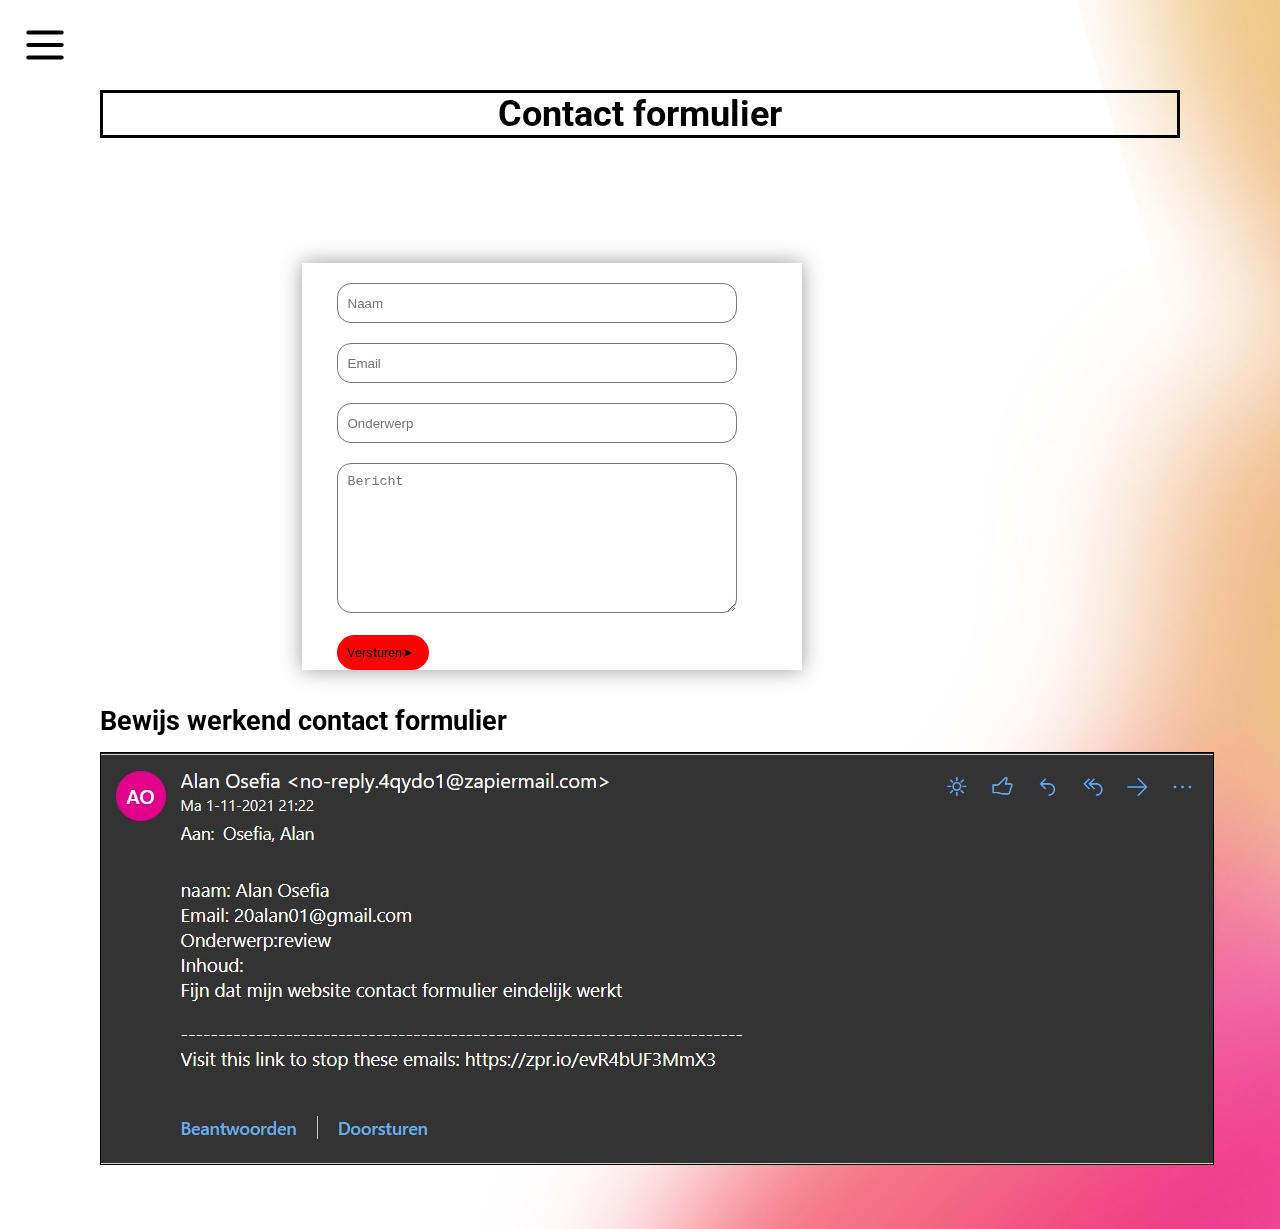
<file: contact.html>
<!DOCTYPE html>
<html lang="nl">

<head>
    <meta charset="UTF-8">
    <meta http-equiv="X-UA-Compatible" content="IE=edge">
    <meta name="viewport" content="width=device-width, initial-scale=1.0">
    <title>Alan</title>
    <link rel="stylesheet" href="styleHP.css">
</head>

<body>

    <nav>
        <div id="hamburger">
            <svg xmlns="http://www.w3.org/2000/svg" class="h-6 w-6" fill="none" viewBox="0 0 24 24" stroke="currentColor">
        <path stroke-linecap="round" stroke-linejoin="round" stroke-width="2" d="M4 6h16M4 12h16M4 18h16" />
      </svg>
        </div>
        <ul class="nav_link">
            <li><a class="nav-css" href="index.html">Home</a> </li>
            <li><a class="nav-css" href="7.aboutme.html">About me </a></li>
            <li><a class="nav-css" href="contact.html"> Contact formulier</a></li>
        </ul>
    </nav>
    <div id="header">
        <h1 class="onderwerp">Contact formulier</h1>
    </div>
    <div class="input">
        <div class="contact-box">
            <form id="myForm">
                <input name="name" type="text" class="input-field touched" placeholder="Naam" required>
                <input name="email" type="email" class="input-field touched" placeholder="Email" required>
                <input name="onderwerp" type="text" class="input-field touched" placeholder="Onderwerp" required>
                <textarea name="bericht" class="input-field touched textarea-field type" placeholder="Bericht" required></textarea>
                <input type="submit" name="submit" value="Versturen➤  " class="btn">
            </form>

        </div>
        <h2>Bewijs werkend contact formulier</h2>
        <img class="afstand-afbeelding" src="./img/contact_bewijs.jpg" alt="email zappier">
    </div>


    <script src="https://code.jquery.com/jquery-3.6.0.min.js" integrity="sha256-/xUj+3OJU5yExlq6GSYGSHk7tPXikynS7ogEvDej/m4=" crossorigin="anonymous"></script>
    <script src="global.js"></script>
    <script src="main.js"></script>
</body>

</html>
</file>
<file: styleHP.css>
/* Dit zijn de verschillende font-family's die ik heb gebruikt. */

@import url('https://fonts.googleapis.com/css2?family=Amiri&display=swap');
@import url('https://fonts.googleapis.com/css2?family=Roboto:wght@500&display=swap');

/* Declareren en initialiseren (naam en waarde geven) van een css variable die te gebruiken zijn in de css
 voor herhaaldelijke waardes.(dus deze waarde gebruiken we dus vaker en we slaan het zo op zodat als we
 het aanpassen het  1 keer aangepast hoeft te worden.).  */

:root {
    --button_color: rgb(255, 0, 0);
}

body {
    background-image: url("./img/bg2.png");
    background-size: cover;
    background-repeat: no-repeat;
}

body#HP {
    background-image: url("./img/bg.png");
}

* {
    box-sizing: border-box;
    margin: 0;
    padding: 0;
}

LI,
LA,
button {
    font-family: "amiri", serif;
    font-weight: 500;
    font-size: 30px;
    color: black;
    text-decoration: none;
}

header {
    display: flex;
    justify-content: space-between;
    align-items: center;
    padding: 30px 10%;
}


/* Navigatie */

nav {
    -webkit-backdrop-filter: saturate(180%) blur(20px);
    backdrop-filter: saturate(180%) blur(20px);
    overflow: hidden;
    position: fixed;
    height: 90px;
    width: 90px;
    top: 0;
    left: 0;
    background-color: rgba(255, 255, 255, 0.72);
    padding: 20px;
    transition: all .3s ease-in-out;
}

.menu-open nav {
    height: 100vh;
    width: 100vw;
}

#hamburger {
    cursor: pointer;
    height: 50px;
    width: 50px;
}

nav ul {
    margin-top: 20px;
}

.nav_link {
    list-style: none;
    width: 100%;
}

.nav_link li {
    width: 100%;
    padding: 0px 20px;
    display: flex;
    justify-content: center;
}

.nav_link li a:hover {
    color: cadetblue;
}


/* */

.nav-css {
    font-family: 'Roboto', sans-serif;
    text-align: center;
    text-decoration: none;
    color: #000000;
    width: 300px;
    margin: 0 auto;
    padding: 9px 25px;
    background-color: var(--button_color);
    border: none;
    border-radius: 50px;
    cursor: pointer;
    /* Transition betekend de tijd dat de kleur om slaat, in dit geval van rood naar groen. */
    transition: all 0.3s ease 0s;
    margin-bottom: 25px;
}


/* De achtergrond kleur verandert naar groen als de muis erop komt. */

.nav-css:hover {
    background-color: rgb(0, 255, 64);
}

#nav-acces:hover {
    background-color: rgb(0, 255, 64);
}

#nav-acces {
    font-family: 'Roboto', sans-serif;
    text-align: center;
    text-decoration: none;
    color: #000000;
    margin-left: 300px;
    padding: 19px 25px;
    background-color: var(--button_color);
    border: none;
    border-radius: 50px;
    cursor: pointer;
    transition: all 0.3s ease 0s;
}

#nav-des:hover {
    background-color: rgb(0, 255, 64);
}

#nav-des {
    font-family: 'Roboto', sans-serif;
    text-align: center;
    text-decoration: none;
    color: #000000;
    margin-left: 600px;
    padding: 19px 25px;
    background-color: var(--button_color);
    border: none;
    border-radius: 50px;
    cursor: pointer;
    transition: all 0.3s ease 0s;
}


/* FOTO'S */

.week-foto {
    height: 200px;
    width: 100%;
    background-position: center;
    background-size: cover;
    background-repeat: no-repeat;
    border-radius: 40px;
    border: 5px solid #FFFFFF;
    box-sizing: border-box;
    transition: ease-in-out .3s;
}

.week-foto:hover {
    border-color: rgb(0, 255, 64);
}

#bals {
    background-image: url(./img/balsamiq.PNG);
}

#intro {
    background-image: url(./img/intro.jpg);
}

#figma {
    background-image: url(./img/figma.jpeg);
}

#moodboard {
    background-image: url(./img/moodboard.png);
}

#UX {
    background-image: url(./img/ux.jpg);
}

#DNA {
    background-image: url(./img/DNA.jpg);
}

#DNS {
    background-image: url(./img/DNS.png);
}

#hpf {
    margin-top: 70px;
    height: 200px;
    width: 200px;
    background-position: center;
    background-size: cover;
    background-repeat: no-repeat;
    border-radius: 40px;
    border: 5px solid #FFFFFF;
    box-sizing: border-box;
}

#webweb {
    width: 277px;
    height: 110px;
    background: url(image.png);
    border: 1px solid #000000;
    box-sizing: border-box;
}

#balsmiqHomepage {
    width: 211px;
    height: 215px;
    left: 851px;
    top: 790px;
    border: 1px solid #000000;
}

#balsmiqdetailpage {
    width: 184px;
    height: 195px;
    left: 1195px;
    top: 1030px;
    border: 1px solid #000000;
}

#balscontact {
    width: 173px;
    height: 190px;
    left: 941px;
    top: 1204px;
    border: 1px solid #000000;
}

#pagina-foto-bals {
    margin-left: 100px;
    border-style: solid;
    border-radius: 39px;
}

#pagina-foto-figma {
    margin-left: 100px;
    width: 335px;
    height: 276px;
    left: 126px;
    top: 117px;
    border: 5px solid #FFFFFF;
    box-sizing: border-box;
    border-radius: 39px;
}

#pagina-foto-moodboard {
    margin-left: 100px;
    width: 389px;
    height: 267px;
    left: 128px;
    top: 129px;
    border: 5px solid #000000;
    border-radius: 39px;
}

#pagina-foto-ux {
    margin-top: 50px;
    width: 389px;
    height: 267px;
    left: 116px;
    top: 93px;
    border: 5px solid #000000;
    border-radius: 39px;
}

#pagina-foto-dna {
    width: 200px;
    margin-left: 100px;
    margin-bottom: 15px;
    border: 5px solid #000000;
    box-sizing: border-box;
    border-radius: 39px;
}

#APF {
    margin-left: 120px;
    height: 400px;
    width: 400px;
    background-position: center;
    background-size: cover;
    background-repeat: no-repeat;
    border-radius: 40px;
    border: 5px solid #000000;
    box-sizing: border-box;
}

#portfolio {
    width: 1050px;
    height: 345px;
    left: 841px;
    top: 323px;
    border-radius: 40px;
    border: 1px solid;
}

.afstand-afbeelding {
    margin-top: 15px;
    margin-bottom: 15px;
    border: 1px solid;
    border-color: black;
}

#WCAG {
    width: 302px;
}

#alt {
    width: 302px;
}

#pagina-foto-acces {
    width: 200px;
    margin-top: 105px;
    margin-bottom: -100px;
    border: 5px solid #000000;
    box-sizing: border-box;
    border-radius: 39px;
}


/* text */


/* op basis van deze grote (of kleiner) wordt de css toegepast die er in staat. */

@media(max-width:1235px) {
    .mtxt {
        font-size: 18px;
        word-break: break-all;
    }
}

@media(max-width:900px) {
    #left-side {
        padding: 0 50px;
    }
}


/* flex is een onderdeel van de flexbox methode die je website responsive maakt */

.flex-wrap {
    display: flex;
}


/* Dit is de pagina verdeling van mijn homepage. */

#left-side,
#right-side {
    width: 50vw;
    min-height: 100vh;
}


/* padding boven en onder is 0 en links en rechts 200px van de left-side */

#left-side {
    padding: 0 200px;
    background: #fff;
}

.weken-wrapper {
    width: 100%;
    display: flex;
    flex-wrap: wrap;
}

.weekblok {
    width: 50%;
    padding: 20px;
    text-align: center;
}

.atxt {
    font-family: Roboto;
    font-style: normal;
    font-weight: bold;
    font-size: 19px;
    line-height: 21px;
    color: #FFFFFF;
}

.mtxt {
    font-family: Consolas;
    font-style: normal;
    font-weight: bold;
    font-size: 24px;
    line-height: 33px;
    color: #000000;
}

.weekblok img {
    width: 100%;
    height: auto;
}

.txt1 {
    font-family: Consolas;
    font-style: normal;
    font-weight: bold;
    font-size: 16px;
    line-height: 28px;
    color: #000000;
}

.onderwerp {
    text-align: center;
    font-family: Roboto;
    font-size: 36px;
    line-height: 42px;
    border-style: solid;
}

li {
    list-style: square;
    font-size: 18px;
    font-family: roboto;
}

.input {
    padding-left: 100px;
    padding-bottom: 45px;
    font-family: roboto;
    font-size: 18px;
    max-width: 750px;
}

#header {
    padding: 90px 100px
}

#Ainput {
    padding-left: 120px;
    padding-bottom: 45px;
    font-family: roboto;
    font-size: 18px;
    max-width: 1300px;
}

.sociale-media {
    margin-left: 120px;
    height: 50px;
    width: 50px;
    background-position: center;
    background-size: cover;
    background-repeat: no-repeat;
    border-radius: 40px;
    box-sizing: border-box;
}


/*CONTACT FORMULIER*/

.contact-box {
    width: 500px;
    background-color: #fff;
    box-shadow: 0 0 20px 0 #999;
    margin-top: 5%;
    margin-left: 31%;
}

form {
    margin: 35px;
}

.input-field {
    width: 400px;
    height: 40px;
    margin-top: 20px;
    padding-left: 10px;
    padding-right: 10px;
    border: 1px solid #777;
    border-radius: 14px;
    outline: none;
}

.btn:hover {
    background-color: rgb(0, 255, 64)
}

.textarea-field {
    height: 150px;
    padding-top: 10px;
}

.btn {
    font-family: 'Roboto', sans-serif;
    border-radius: 20px;
    color: black;
    margin-top: 18px;
    padding: 10px;
    border: none;
    cursor: pointer;
    background-color: var(--button_color);
}
</file>
